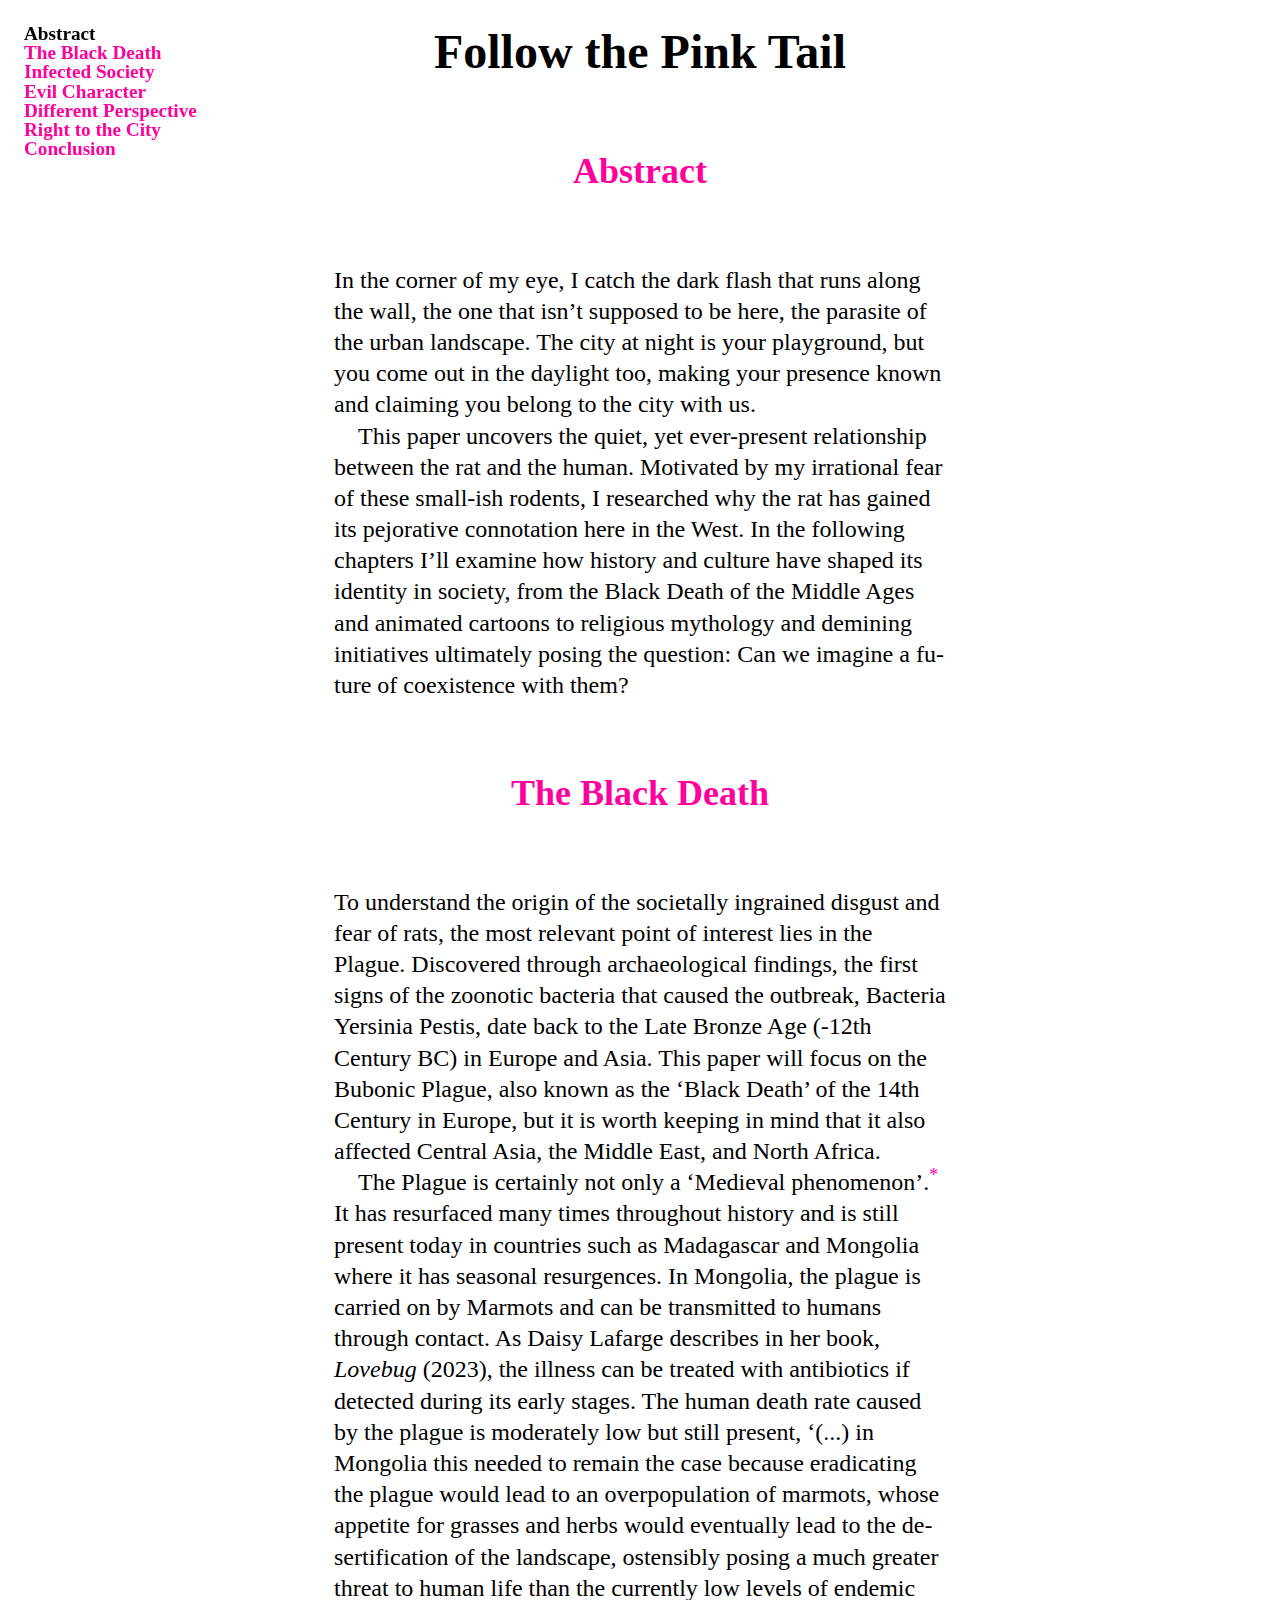
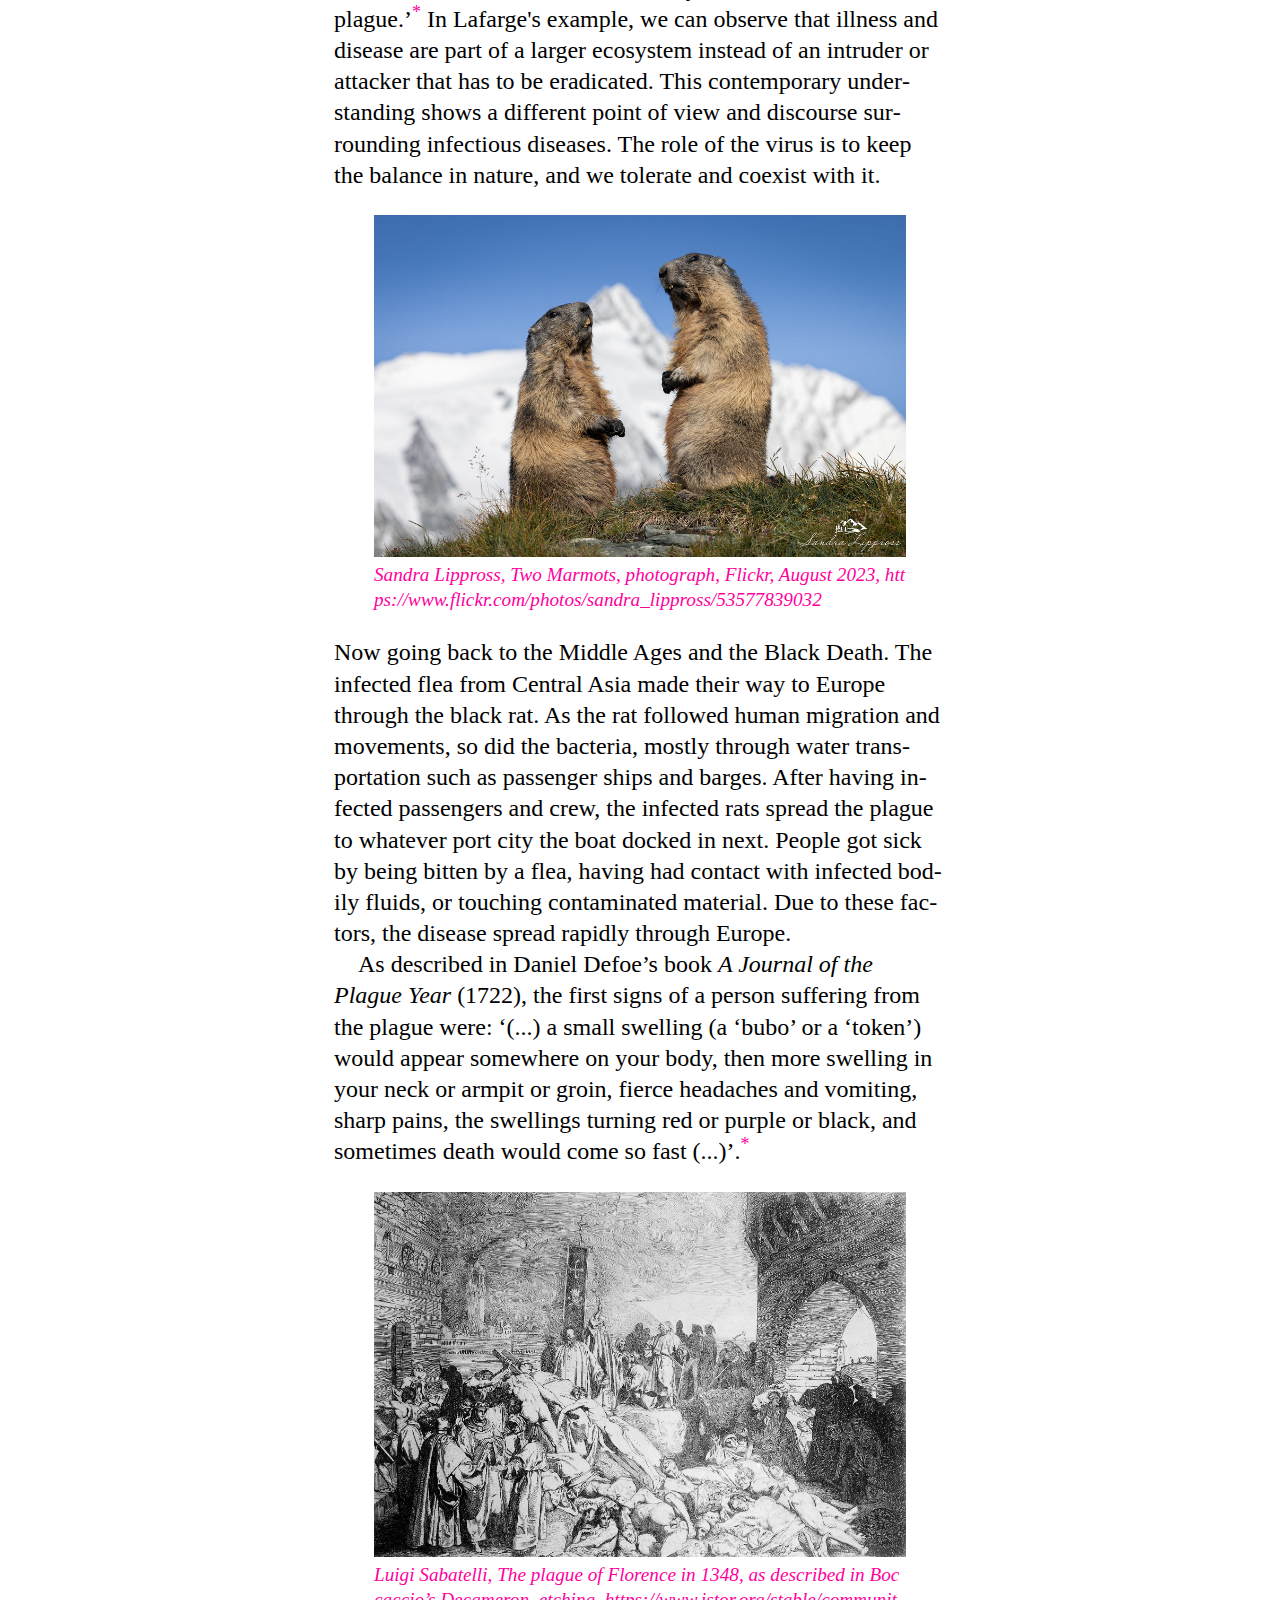
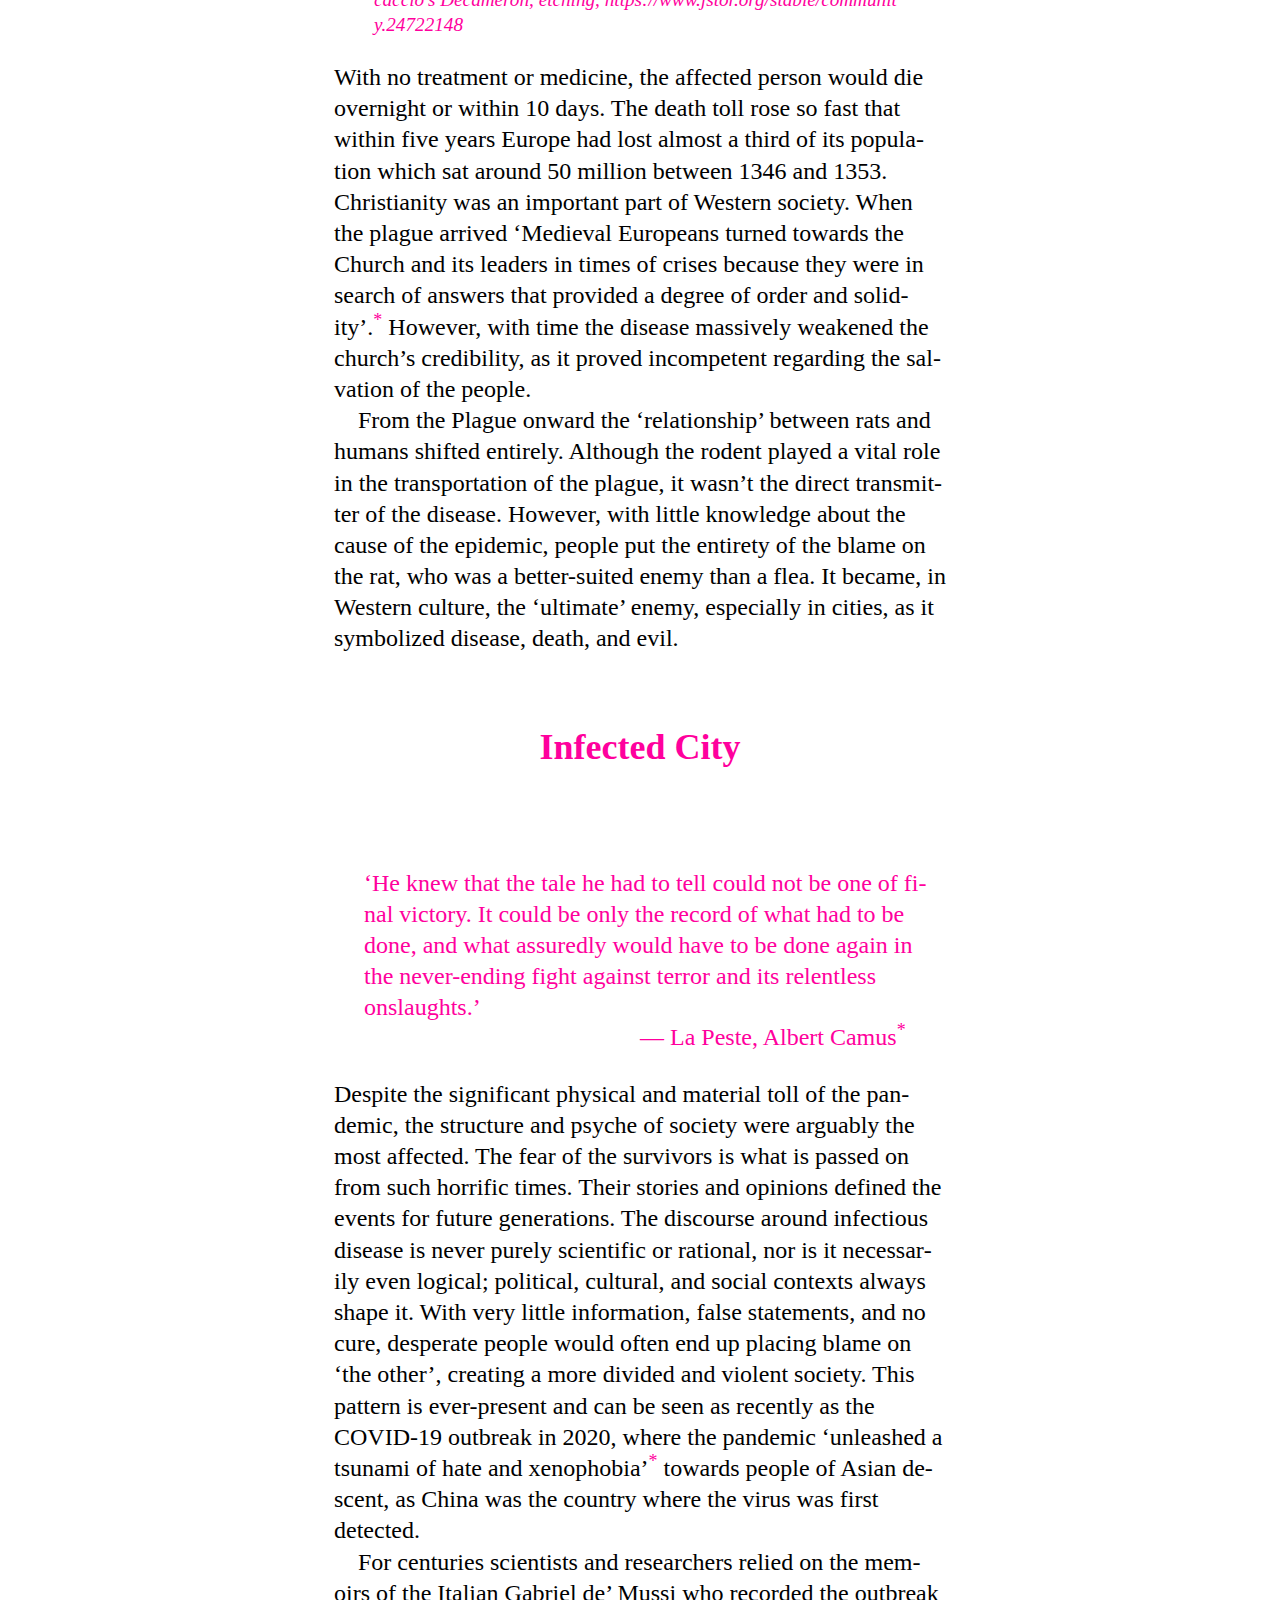
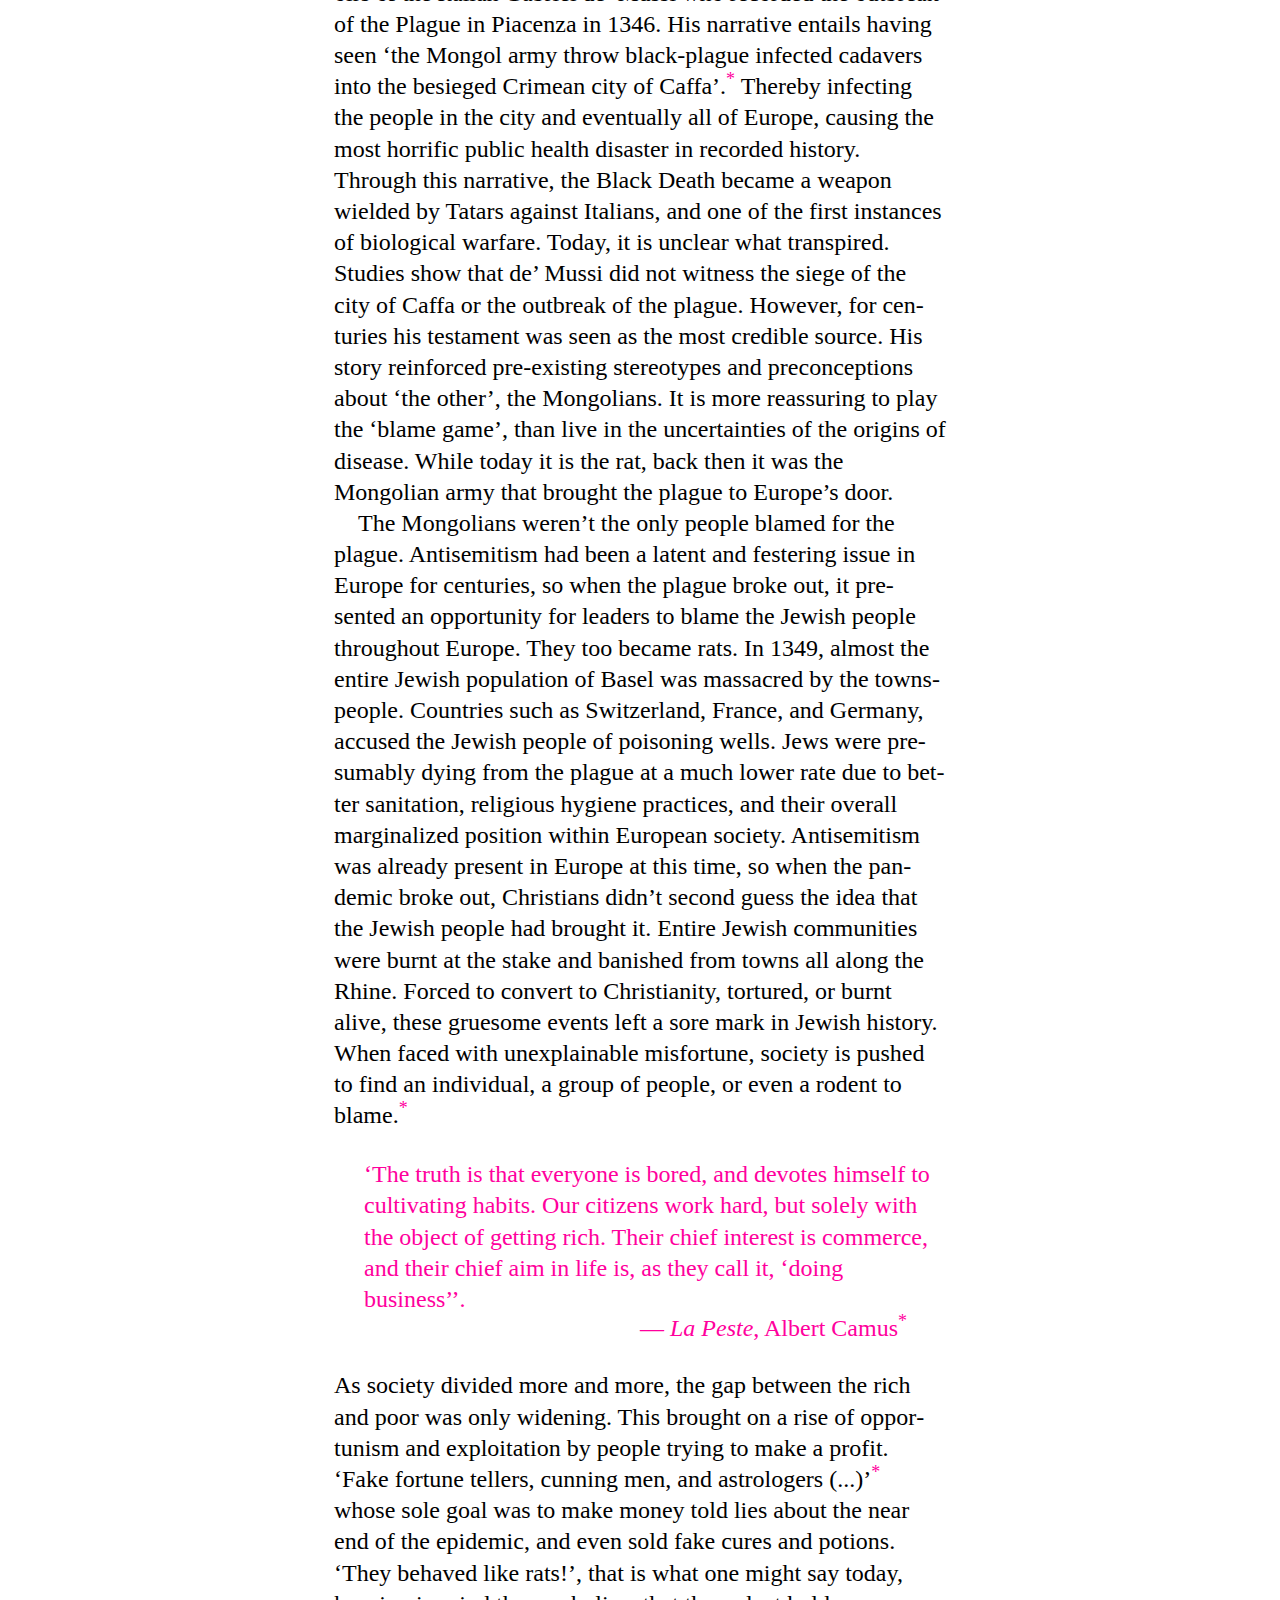
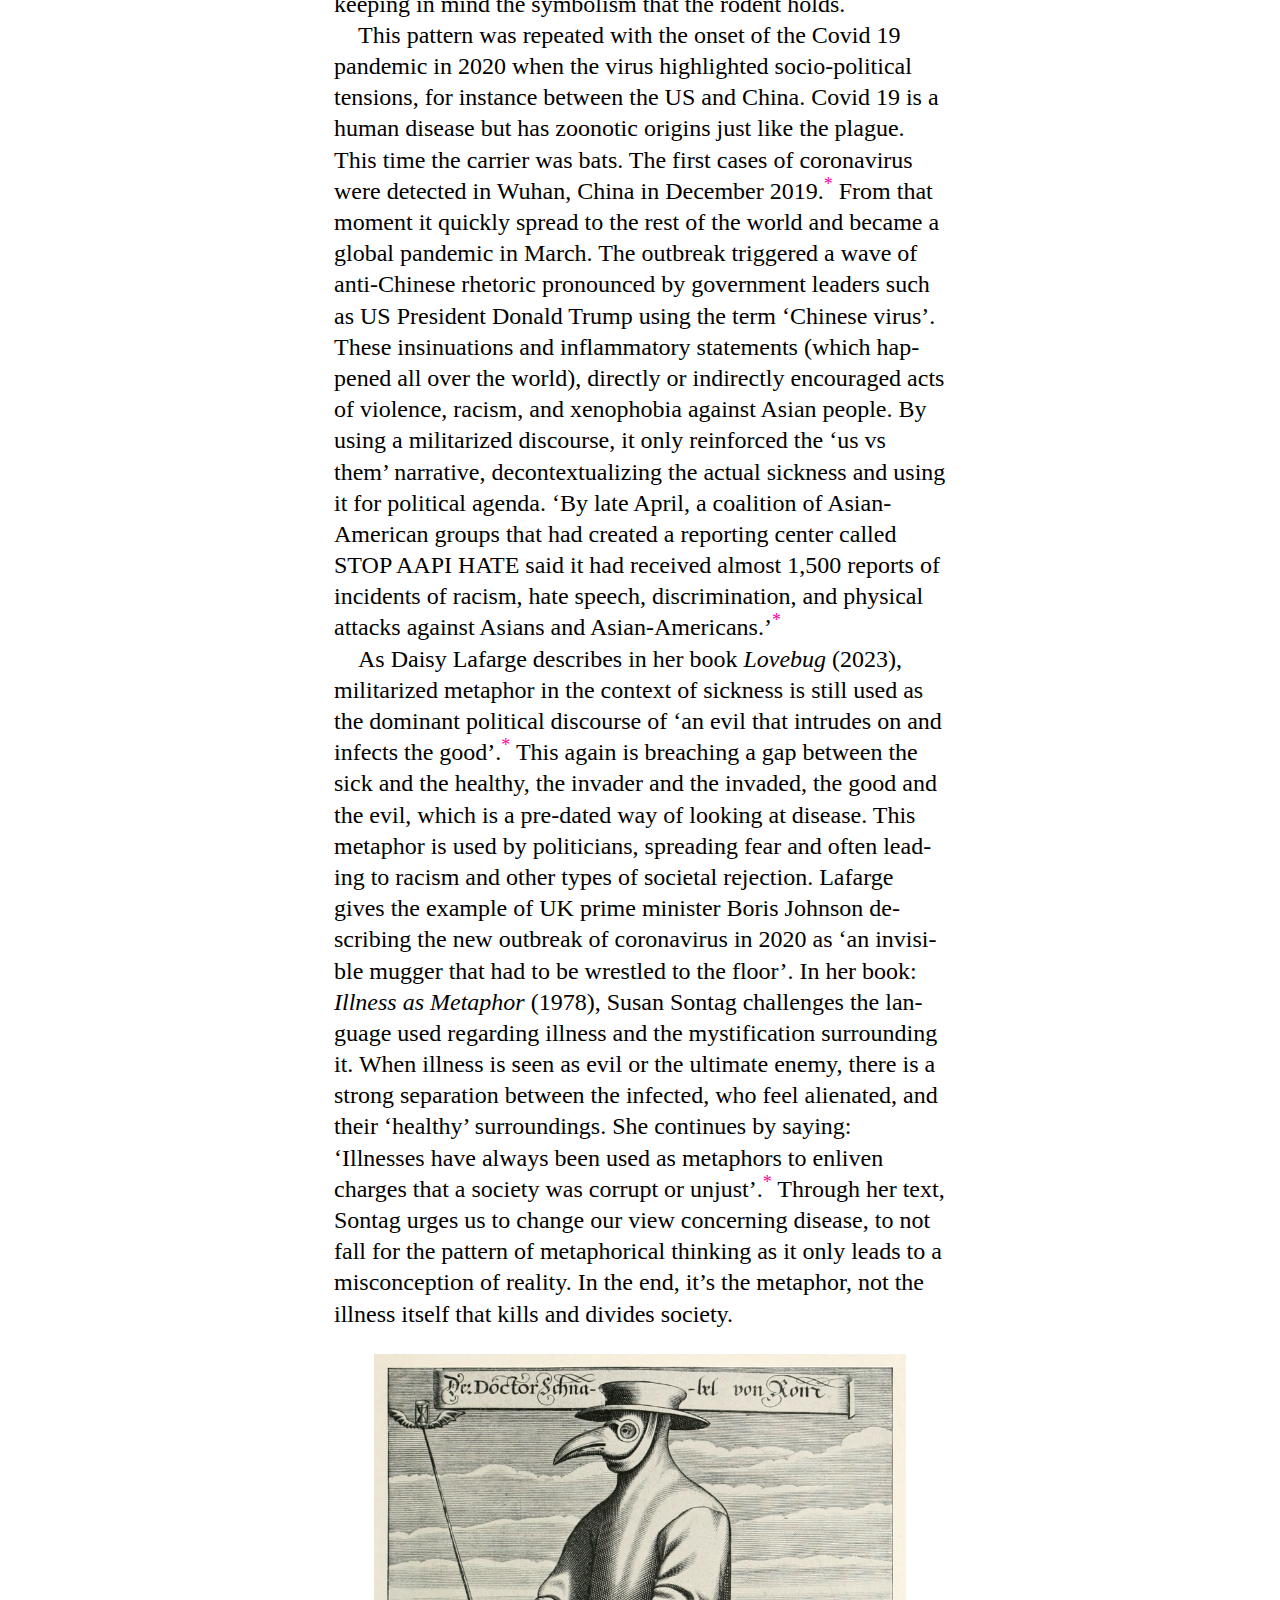
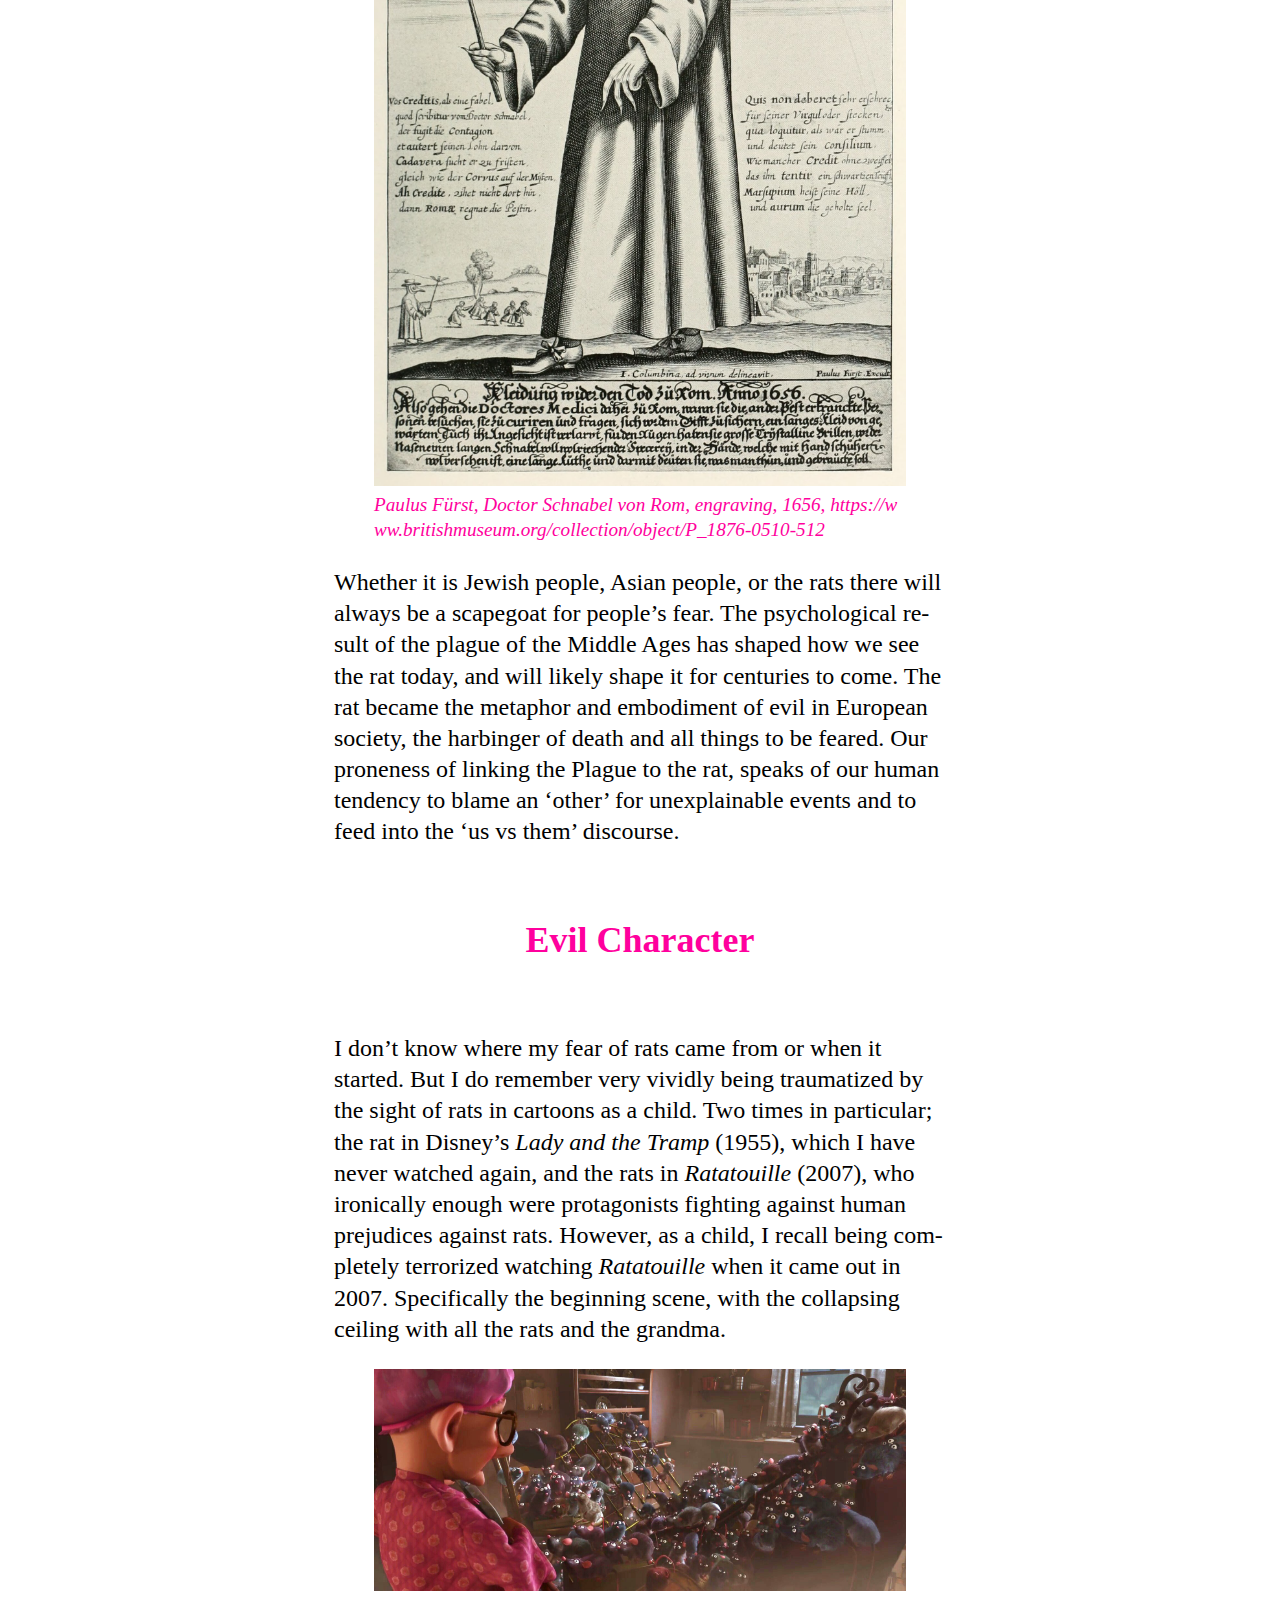
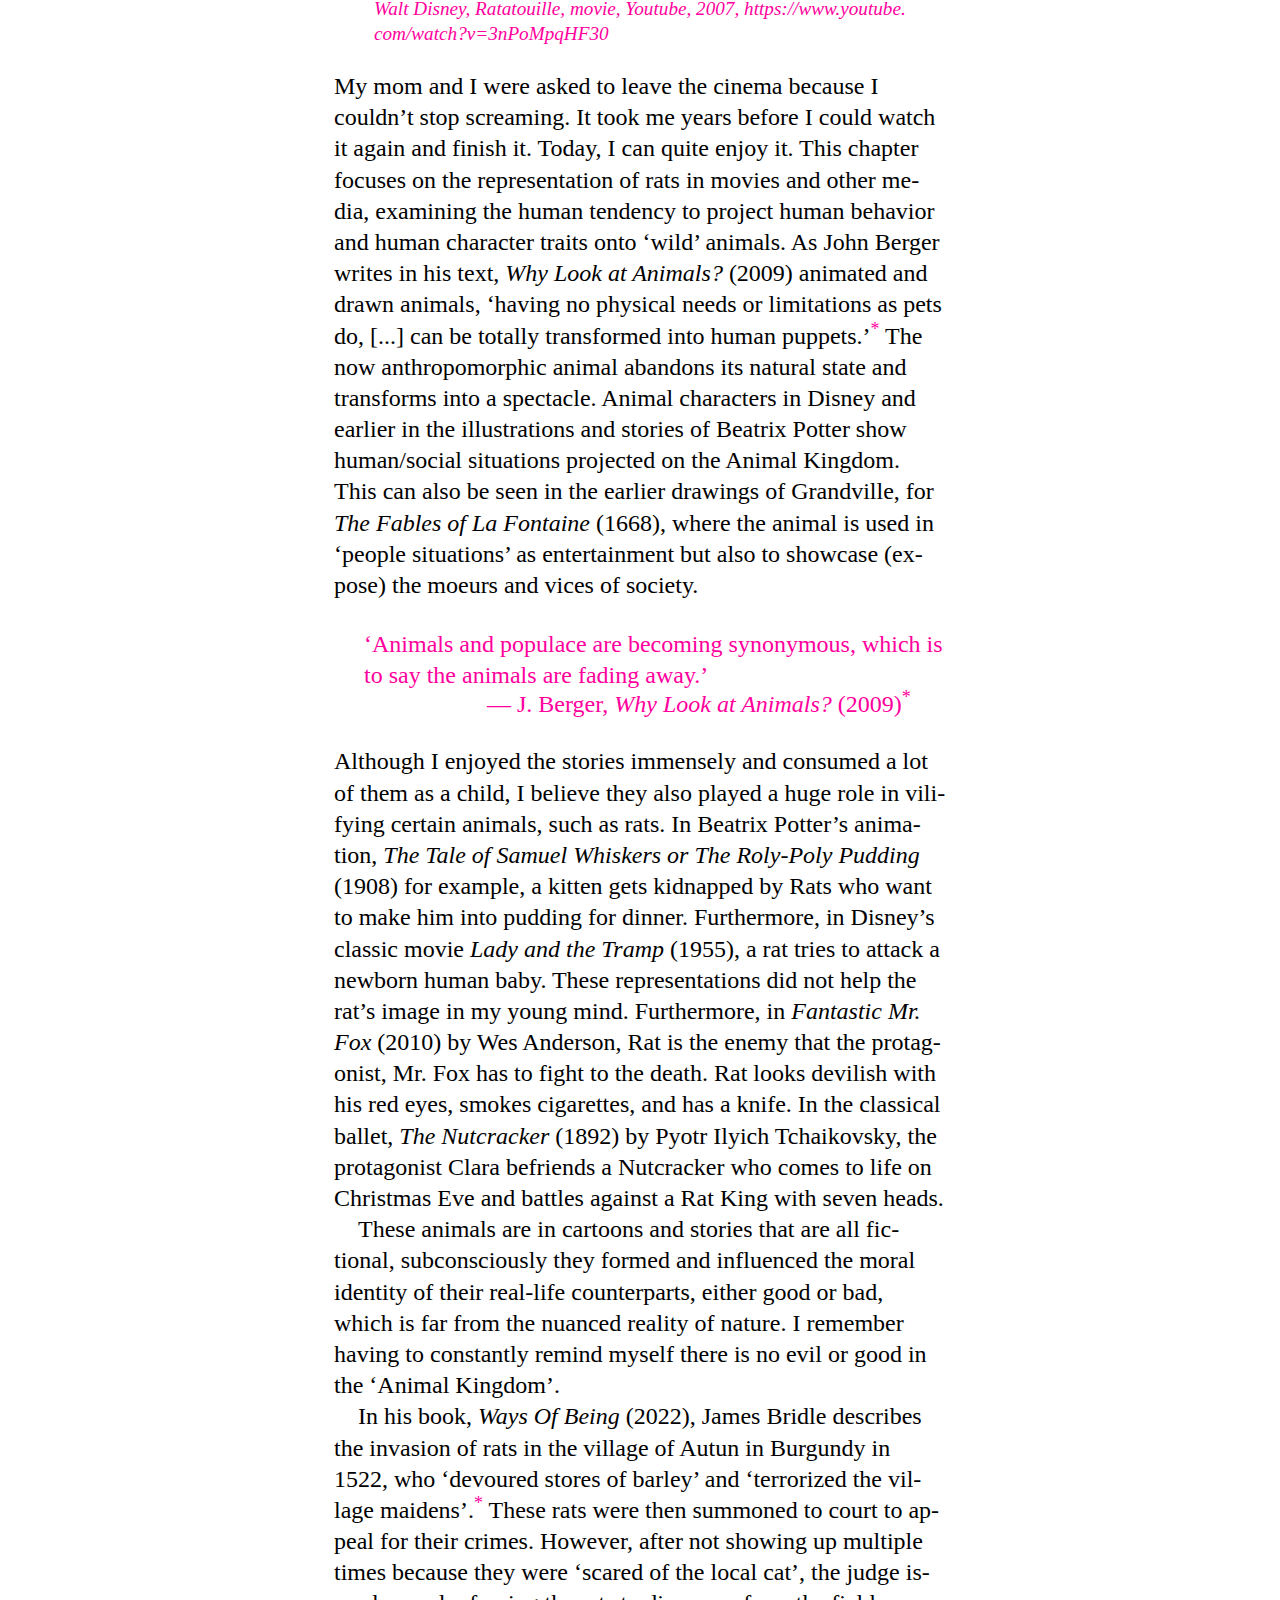
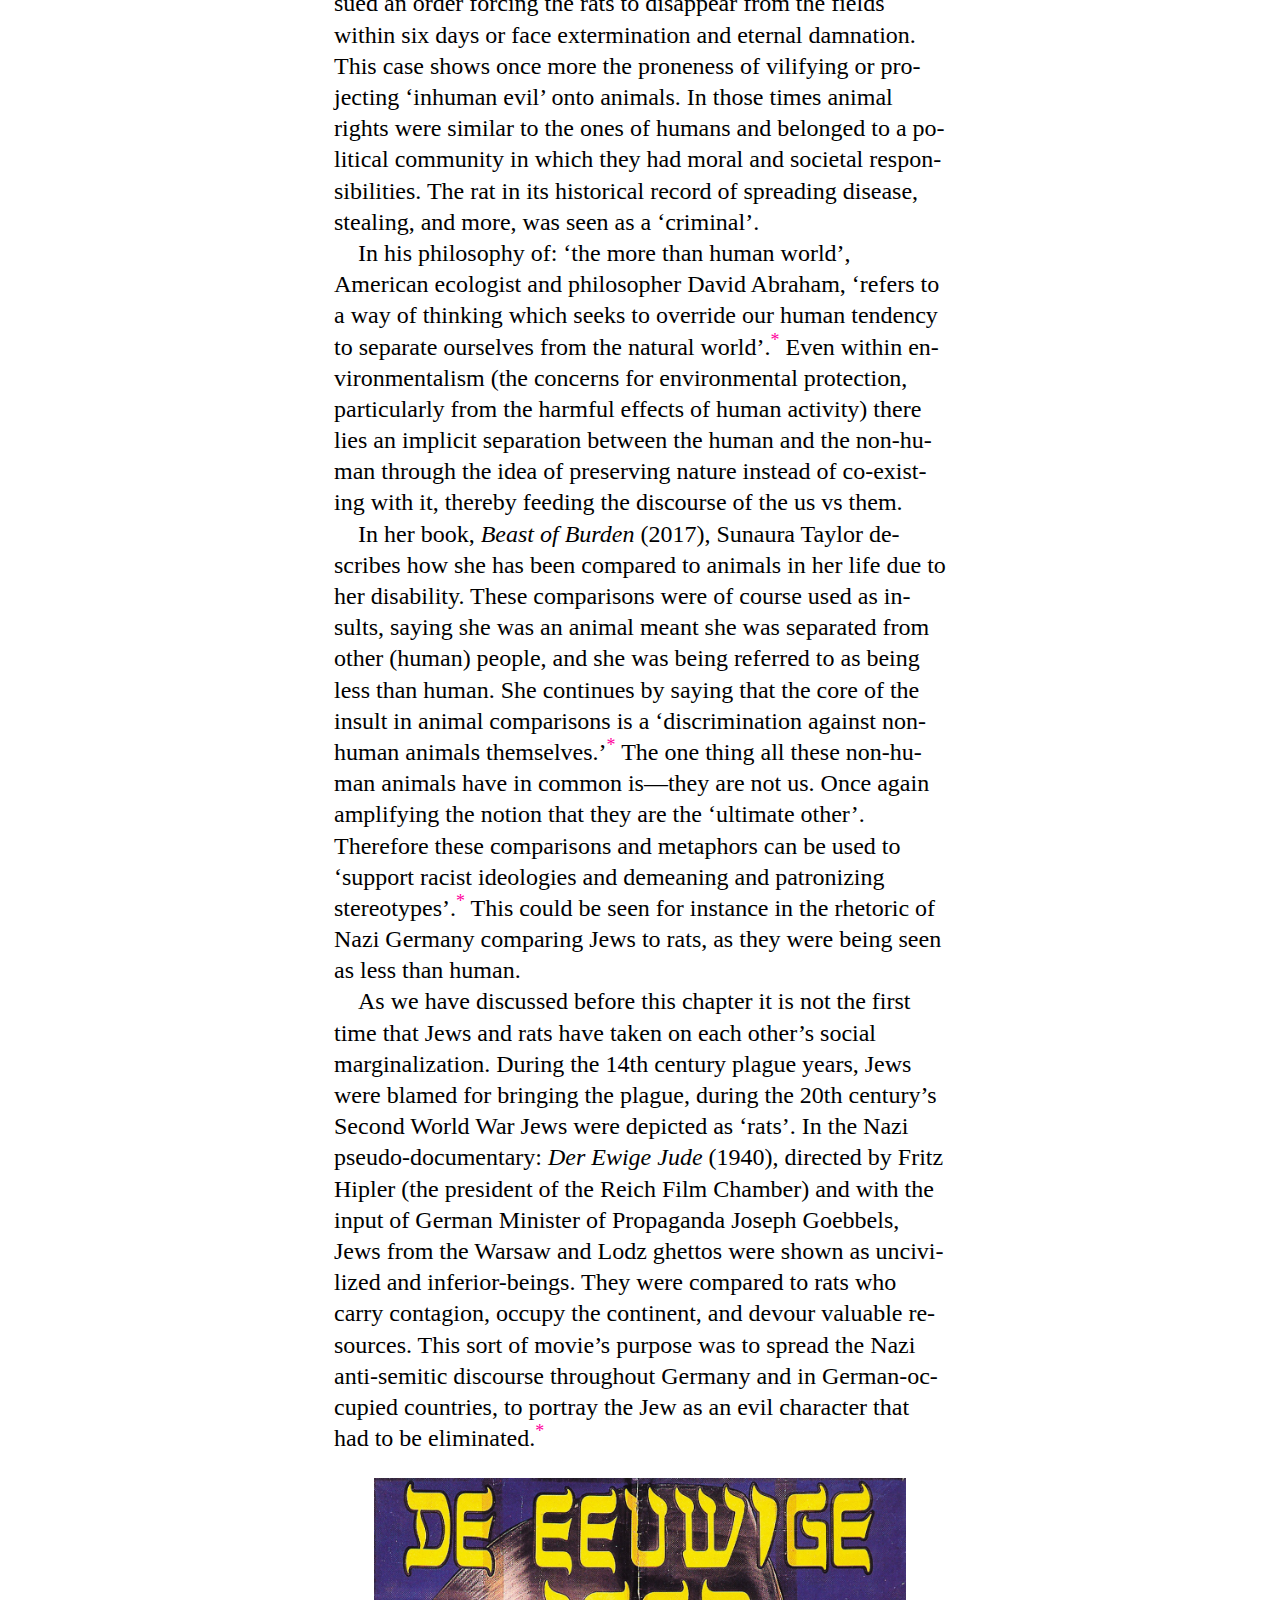
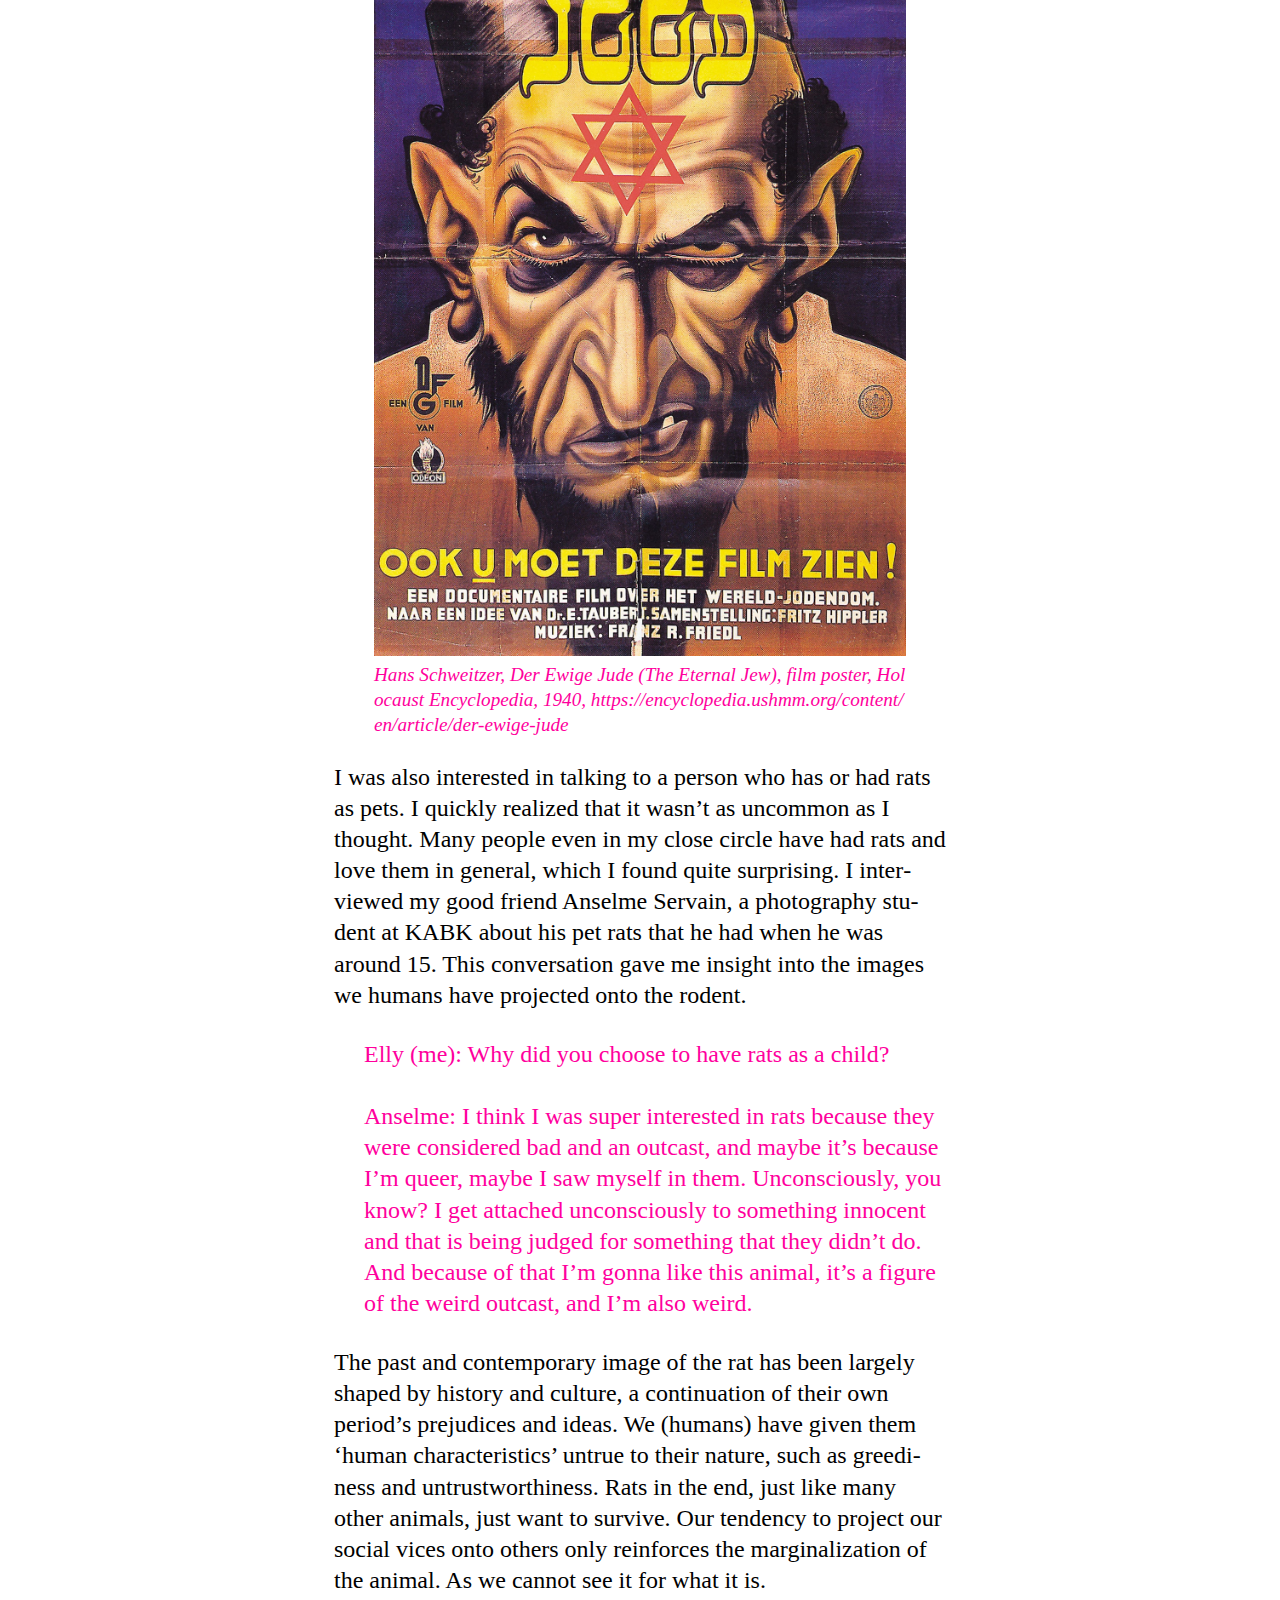
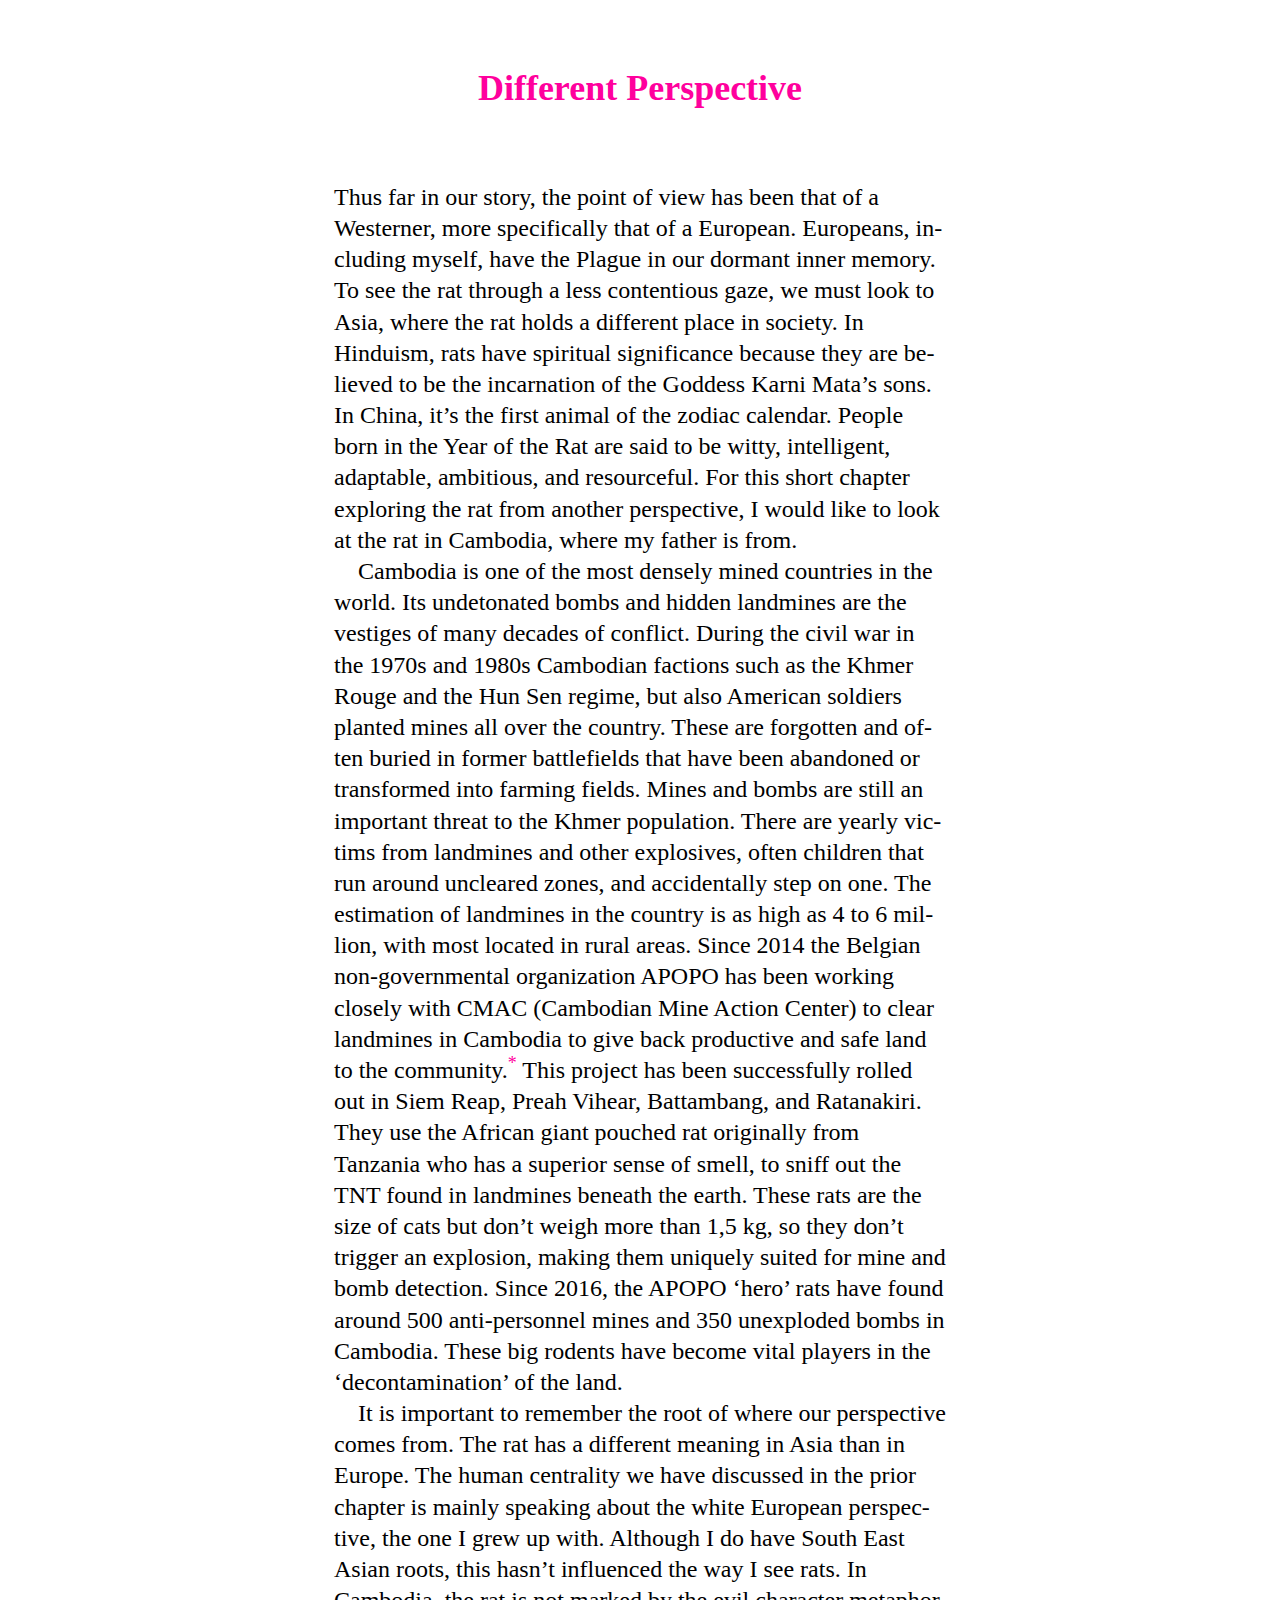
<file: index.html>
<!--               _..----.._    _
Elly Doan, 2025  .'  .--.    "-.(0)_
    '-.__.-'"'=:|   ,  _)_ \__ . c\'-..
                '''------'---''---'-"  -->
<!DOCTYPE html>
<html lang="en">
  <head>
    <meta charset="utf-8" />
    <meta name="viewport" content="width=device-width, initial-scale=1.0, user-scalable=yes" />
    <link rel="icon" href="assets/images/favicon/favicon.png" />
    <link rel="stylesheet" href="assets/css/normalize.css" />
    <link rel="stylesheet" href="assets/css/style.css?ver=1.0" />
    <title>Follow The Pink Tail</title>
  </head>

  <body>    
    <h1>Follow the Pink Tail</h1>
    <div class="navigation">
      <a href="#intro">Abstract</a>
      <a href="#chapter-1">The Black Death</a>
      <a href="#chapter-2">Infected Society</a>
      <a href="#chapter-3">Evil Character</a>
      <a href="#chapter-4">Different Perspective</a>
      <a href="#chapter-5">Right to the City</a>
      <a href="#conclusion">Conclusion</a>
    </div>
    <div class="page-wrapper">
            
      <main>
        <div class="section" id="intro">
        <h2>Abstract</h2>

        <p>
          In the corner of my eye, I catch the dark flash that runs along the
          wall, the one that isn’t supposed to be here, the parasite of the
          urban landscape. The city at night is your playground, but you come
          out in the daylight too, making your presence known and claiming you
          belong to the city with us.
        </p>

        <p>
          This paper uncovers the quiet, yet ever-present relationship between
          the rat and the human. Motivated by my irrational fear of these
          small-ish rodents, I researched why the rat has gained its pejorative
          connotation here in the West. In the following chapters I’ll examine
          how history and culture have shaped its identity in society, from the
          Black Death of the Middle Ages and animated cartoons to religious
          mythology and demining initiatives ultimately posing the question: Can
          we imagine a future of coexistence with them?
       
        </p>
</div>
<div class="section" id="chapter-1">
        <h2>The Black Death</h2>

        <p>
          To understand the origin of the societally ingrained disgust and fear
          of rats, the most relevant point of interest lies in the Plague.
          Discovered through archaeological findings, the first signs of the
          zoonotic bacteria that caused the outbreak, Bacteria Yersinia Pestis,
          date back to the Late Bronze Age (-12th Century BC) in Europe and
          Asia. This paper will focus on the Bubonic Plague, also known as the
          ‘Black Death’ of the 14th Century in Europe, but it is worth keeping
          in mind that it also affected Central Asia, the Middle East, and North
          Africa.
        </p>
        
        <p>
          The Plague is certainly not only a ‘Medieval phenomenon’.<sup><a href="#" class="footnote-ref" onclick="event.preventDefault(); toggleSidenote('sn-1');">*</a></sup>
        

        <span id="sn-1" class="sidenote">
        
            <strong>1.</strong> Daisy Lafarge, <i>Lovebug</i> (Glasgow, Peninsula Press, 2023), 24.
      
        </span>


        
            It has resurfaced many times throughout history and is still present today in
            countries such as Madagascar and Mongolia where it has seasonal
            resurgences. In Mongolia, the plague is carried on by Marmots and can
            be transmitted to humans through contact. As Daisy Lafarge describes
            in her book, <i>Lovebug</i> (2023), the illness can be treated with
            antibiotics if detected during its early stages. The human death rate
            caused by the plague is moderately low but still present, ‘(...) in
            Mongolia this needed to remain the case because eradicating the plague
            would lead to an overpopulation of marmots, whose appetite for grasses
            and herbs would eventually lead to the desertification of the
            landscape, ostensibly posing a much greater threat to human life than
            the currently low levels of endemic plague.’<sup><a href="#" class="footnote-ref" 
              onclick="event.preventDefault(); toggleSidenote('sn-2');">*</a></sup>
            
            <span id="sn-2" class="sidenote">
             
                <strong>2.</strong> Ibid.
             
            </span>
          
            In Lafarge's example, we can observe that illness and disease are part of a larger ecosystem
            instead of an intruder or attacker that has to be eradicated. This
            contemporary understanding shows a different point of view and
            discourse surrounding infectious diseases. The role of the virus is to
            keep the balance in nature, and we tolerate and coexist with it.
          </p>  
  
          
  
            
      <figure>
        <a href="assets/images/marmot.jpg" target="_blank">
          <img
            src="assets/images/marmot.jpg"
            alt="A painted representation of a forest with a big blue lake"
            width="100%"
            height="auto"
          />
        </a>
    

        <figcaption>
          <p>
            <em
              ><a
                target="_blank"
                >Sandra Lippross, Two Marmots, photograph, Flickr, August 2023, https://www.flickr.com/photos/sandra_lippross/53577839032</a
              ></em
            >
          </p>
        </figcaption>
      </figure>
    </p>

        <p class="noindent">
          Now going back to the Middle Ages and the Black Death. The infected
          flea from Central Asia made their way to Europe through the black rat.
          As the rat followed human migration and movements, so did the
          bacteria, mostly through water transportation such as passenger ships
          and barges. After having infected passengers and crew, the infected
          rats spread the plague to whatever port city the boat docked in next.
          People got sick by being bitten by a flea, having had contact with
          infected bodily fluids, or touching contaminated material. Due to
          these factors, the disease spread rapidly through Europe.
        </p>
        <p >
          As described in Daniel Defoe’s book <i>A Journal of the Plague Year</i>
          (1722), the first signs of a person suffering from the plague were:
          ‘(...) a small swelling (a ‘bubo’ or a ‘token’) would appear somewhere
          on your body, then more swelling in your neck or armpit or groin,
          fierce headaches and vomiting, sharp pains, the swellings turning red
          or purple or black, and sometimes death would come so fast (...)’.<sup><a href="#" class="footnote-ref" 
          onclick="event.preventDefault(); toggleSidenote('sn-3');">*</a></sup>
        </p>

        <div id="sn-3" class="sidenote">
          <p>
            <strong>3.</strong> Daniel Defoe, <i>A Journal of the Plague Year</i> (New York, Dover Publications, 2001), 10.
          </p>
        </div>

      

      <figure>
        <a href="assets/images/plague.jpg" target="_blank">
          <img
            src="assets/images/plague.jpg"
            width="100%"
            height="auto"
          />
        </a>
    

        <figcaption>
          <p>
            <em
              ><a
                target="_blank"
                >Luigi Sabatelli, The plague of Florence in 1348, as described in 
                Boccaccio’s Decameron, etching, https://www.jstor.org/stable/community.24722148</a
              ></em
            >
          </p>
        </figcaption>
      </figure>
    </p>

    <p class="noindent">
          With no treatment or medicine, the affected person would die overnight
          or within 10 days. The death toll rose so fast that within five years
          Europe had lost almost a third of its population which sat around 50
          million between 1346 and 1353. Christianity was an important part of
          Western society. When the plague arrived ‘Medieval Europeans turned
          towards the Church and its leaders in times of crises because they
          were in search of answers that provided a degree of order and solidity’.<sup><a href="#" class="footnote-ref" 
          onclick="event.preventDefault(); toggleSidenote('sn-4');">*</a></sup>
  
          <span id="sn-4" class="sidenote">
              <strong>4.</strong> Elizabeth Lehfeldt, ed. <i>The Black Death (Problems in European Civilization)</i> (Boston: Cengage Learning, 2004), 123.
          </span>
  
          
          However, with time the disease massively weakened the
          church’s credibility, as it proved incompetent regarding the salvation
          of the people.
        </p>
        <p >
          From the Plague onward the ‘relationship’ between rats and humans
          shifted entirely. Although the rodent played a vital role in the
          transportation of the plague, it wasn’t the direct transmitter of the
          disease. However, with little knowledge about the cause of the
          epidemic, people put the entirety of the blame on the rat, who was a
          better-suited enemy than a flea. It became, in Western culture, the
          ‘ultimate’ enemy, especially in cities, as it symbolized disease,
          death, and evil.
        </p>
        </div>
        <div class="section" id="chapter-2">
        <h2>Infected City</h2>

        <div style="padding-left: 30px">
          <br>
        <p class="pink">
          ‘He knew that the tale he had to tell could not be one of final
          victory. It could be only the record of what had to be done, and
          what assuredly would have to be done again in the never-ending
          fight against terror and its relentless onslaughts.’ 
          <br>
        </div>
        <p>
          
          <div class="pink" style="padding-left: 50%">
          — La Peste, Albert Camus<sup><a href="#" class="footnote-ref" 
            onclick="event.preventDefault(); toggleSidenote('sn-5');">*</a></sup>
          
          <div id="sn-5" class="sidenote">
            <p>
              <strong>5.</strong> Albert Camus, <i>The Plague</i> (New York, Knopf Doubleday Publishing Group, 2012), 308.

            </p>
          </div>
        </div>
        <br>
        </p>
        <p class="noindent">
          Despite the significant physical and material toll of the pandemic,
          the structure and psyche of society were arguably the most affected.
          The fear of the survivors is what is passed on from such horrific
          times. Their stories and opinions defined the events for future
          generations. The discourse around infectious disease is never purely
          scientific or rational, nor is it necessarily even logical; political,
          cultural, and social contexts always shape it. With very little
          information, false statements, and no cure, desperate people would
          often end up placing blame on ‘the other’, creating a more divided and
          violent society. This pattern is ever-present and can be seen as
          recently as the COVID-19 outbreak in 2020, where the pandemic
          ‘unleashed a tsunami of hate and xenophobia’<sup><a href="#" class="footnote-ref" 
            
            onclick="event.preventDefault(); toggleSidenote('sn-6');">*</a></sup>
          
          <span id="sn-6" class="sidenote">
         
              <strong>6.</strong> ‘Covid-19 Fueling Anti-Asian Racism and Xenophobia Worldwide,’ Human Rights Watch, August 16, 2022, https://www.hrw.org/news/2020/05/12/covid-19-fueling-anti-asian-racism-and-xenophobia-worldwide.


           
          </span>
  
          towards people of Asian
          descent, as China was the country where the virus was first detected.
        </p>

        <p >
        
          For centuries scientists and researchers relied on the memoirs of the Italian Gabriel de’ Mussi who recorded the outbreak of the Plague in Piacenza in 1346. His narrative entails having seen ‘the Mongol army throw black-plague infected cadavers into the besieged Crimean city of 
          Caffa’.<sup><a href="#" class="footnote-ref" 
            onclick="event.preventDefault(); toggleSidenote('sn-7');">*</a></sup>
          
          <span id="sn-7" class="sidenote">
       
              <strong>7.</strong> Mark Wheelis, ‘Biological Warfare at the 1346 Siege of Caffa,’ Emerging Infectious Diseases 8, no. 9 (September 1, 2002): 971–75, https://doi.org/10.3201/eid0809.010536.
          
          </span>

          Thereby infecting the people in the city and eventually all of  Europe, causing the most horrific public health disaster in recorded history. Through this narrative, the Black Death became a weapon wielded by Tatars against Italians, and one of the first instances of biological warfare. Today, it is unclear what transpired. Studies show that de’ Mussi did not witness the siege of the city of Caffa or the outbreak of the plague. However, for centuries his testament was seen as the most credible source. His story reinforced pre-existing stereotypes and preconceptions about ‘the other’, the Mongolians. It is more reassuring to play the ‘blame game’, than live in the uncertainties of the origins of disease. While today it is the rat, back then it was the Mongolian army that brought the plague to Europe’s door.
        </p>
        
        <p >
          The Mongolians weren’t the only people blamed for the plague. Antisemitism had been a latent and festering issue in Europe for centuries, so when the plague broke out, it presented an opportunity for leaders to blame the Jewish people throughout Europe. They too became rats. 
          In 1349, almost the entire Jewish population of Basel was massacred by the townspeople. Countries such as Switzerland, France, and Germany, accused the Jewish people of poisoning wells. Jews were presumably dying from the plague at a much lower rate due to better sanitation, religious hygiene practices, and their overall marginalized position within European society. Antisemitism was already present in Europe at this time, so when the pandemic broke out, Christians didn’t second guess the idea that the Jewish people had brought it. Entire Jewish communities were burnt at the stake and banished from towns all along the Rhine. Forced to convert to Christianity, tortured, or burnt alive, these gruesome events left a sore mark in Jewish history. When faced with unexplainable misfortune, society is pushed to find an individual, a group of people, or even a rodent to 
          blame.<sup><a href="#" class="footnote-ref" 
            onclick="event.preventDefault(); toggleSidenote('sn-8');">*</a></sup>
          
          <div id="sn-8" class="sidenote">
            <p>
              <strong>8.</strong> Michael Omer-Man, This Week in History: The Jews of Basel are burnt, Jerusalem Post, January 14, 2011, https://www.jpost.com/features/in-thespotlight/this-week-in-history-the-jews-of-basel-are-burnt

            </p>
          </div>

        </p>
        <div style="padding-left: 30px">
          <br>
        <p class="pink">
          ‘The truth is that everyone is bored, and devotes himself to cultivating habits. Our citizens work hard, but solely with the object of getting rich. Their chief interest is commerce, and their chief aim in life is, as they call it, ‘doing business’’.
          <br>
        </div>
        <p>
          <div class="pink" style="padding-left: 50%">
          — <i>La Peste</i>, Albert Camus<sup><a href="#" class="footnote-ref" 
            onclick="event.preventDefault(); toggleSidenote('sn-9');">*</a></sup>
          
          <div id="sn-9" class="sidenote">
            <p>
              <strong>9.</strong> Albert Camus, <i>The Plague</i> (New York, Knopf Doubleday Publishing Group, 2012), 1.

            </p>
          </div>
  
        </p>
        </div>
        <br>
        </p>
        <p class="noindent">
          As society divided more and more, the gap between the rich and poor was only widening. This brought on a rise of opportunism and exploitation by people trying to make a profit. ‘Fake fortune tellers, cunning men, 
          and astrologers (...)’<sup><a href="#" class="footnote-ref" 
            onclick="event.preventDefault(); toggleSidenote('sn-10');">*</a></sup>
          
          <span id="sn-10" class="sidenote">
        
              <strong>10.</strong> Daniel Defoe, <i>A Journal of the Plague Year</i> (New York, Dover Publications, 2001), 20.


          </span>
          whose sole goal was to make money told lies about the near end of the epidemic, and even sold fake cures and potions. ‘They behaved like rats!’, that is what one might say today, keeping in mind the symbolism that the rodent holds. 
        </p>

        <p >
          This pattern was repeated with the onset of the Covid 19 pandemic in 2020 when the virus highlighted socio-political tensions, for instance between the US and China. Covid 19 is a human disease but has zoonotic origins just like the plague. This time the carrier was bats. The first cases of coronavirus were detected in Wuhan, China in 
          December 2019.<sup><a href="#" class="footnote-ref" 
            onclick="event.preventDefault(); toggleSidenote('sn-11');">*</a></sup>
          
          <span id="sn-11" class="sidenote">
            
              <strong>11.</strong> Coronavirus disease (COVID-19) pandemic, World Health Organization, February 17, 2025, https://www.who.int/europe/emergencies/situations/covid-19
         
          </span>

          From that moment it quickly spread to the rest of the world and became a global pandemic in March. The outbreak triggered a wave of anti-Chinese rhetoric pronounced by government leaders such as US President Donald Trump using the term ‘Chinese virus’. These insinuations and inflammatory statements (which happened all over the world), directly or indirectly encouraged acts of violence, racism, and xenophobia against Asian people. By using a militarized discourse, it only reinforced the ‘us vs them’ narrative, decontextualizing the actual sickness and using it for political agenda.
          ‘By late April, a coalition of Asian-American groups that had created a reporting center called STOP AAPI HATE said it had received almost 1,500 reports of incidents of racism, hate speech, discrimination, and physical attacks against Asians and 
          Asian-Americans.’<sup><a href="#" class="footnote-ref" 
            onclick="event.preventDefault(); toggleSidenote('sn-12');">*</a></sup>
          
          <div id="sn-12" class="sidenote">
            <p>
              <strong>12.</strong> ‘Covid-19 Fueling Anti-Asian Racism and Xenophobia Worldwide,’ Human Rights Watch, August 16, 2022, https://www.hrw.org/news/2020/05/12/covid-19-fueling-anti-asian-racism-and-xenophobia-worldwide.

            </p>
          </div>

        </p>
        <p >
          As Daisy Lafarge describes in her book <i>Lovebug</i> (2023), militarized metaphor in the context of sickness is still used as the dominant political discourse of ‘an evil that intrudes on and infects 
          the good’.<sup><a href="#" class="footnote-ref" 
            onclick="event.preventDefault(); toggleSidenote('sn-13');">*</a></sup>
          
          <span id="sn-13" class="sidenote">
         
              <strong>13.</strong> Daisy Lafarge, <i>Lovebug</i> (Glasgow, Peninsula Press, 2023), 16.


          </span>

          This again is breaching a gap between the sick and the healthy, the invader and the invaded, the good and the evil, which is a pre-dated way of looking at disease. This metaphor is used by politicians, spreading fear and often leading to racism and other types of societal rejection. Lafarge gives the example of UK prime minister Boris Johnson describing the new outbreak of coronavirus in 2020 as ‘an invisible mugger that had to be wrestled to the floor’. In her book: <i>Illness as Metaphor</i> (1978), Susan Sontag challenges the language used regarding illness and the mystification surrounding it. When illness is seen as evil or the ultimate enemy, there is a strong separation between the infected, who feel alienated, and their ‘healthy’ surroundings. She continues by saying: ‘Illnesses have always been used as metaphors to enliven charges that a society was 
          corrupt or unjust’.<sup><a href="#" class="footnote-ref" 
            onclick="event.preventDefault(); toggleSidenote('sn-14');">*</a></sup>
          
          <span id="sn-14" class="sidenote">
              <strong>14.</strong> Susan Sontag, <i>Illness as Metaphor</i> (New York, Farrar, Straus and Giroux, 1978), 72.


          </span>
          
          Through her text, Sontag urges us to change our view concerning disease, to not fall for the pattern of metaphorical thinking as it only leads to a misconception of reality. In the end, it’s the metaphor, not the illness itself that kills and divides society.
        </p>
      </p>

      <figure>
        <a href="assets/images/Paul.jpg" target="_blank">
          <img
            src="assets/images/Paul.jpg"
            alt="A painted representation of a forest with a big blue lake"
            width="100%"
            height="auto"
          />
        </a>
    

        <figcaption>
          <p>
            <em
              ><a
                target="_blank"
                >Paulus Fürst, Doctor Schnabel von Rom, engraving, 1656, https://www.britishmuseum.org/collection/object/P_1876-0510-512</a
              ></em
            >
          </p>
        </figcaption>
      </figure>
    </p>
        <p class="noindent">
          Whether it is Jewish people, Asian people, or the rats there will always be a scapegoat for people’s fear. The psychological result of the plague of the Middle Ages has shaped how we see the rat today, and will likely shape it for centuries to come. The rat became the metaphor and embodiment of evil in European society, the harbinger of death and all things to be feared. Our proneness of linking the Plague to the rat, speaks of our human tendency to blame an ‘other’ for unexplainable events and to feed into the ‘us vs them’ discourse.
        </p>
        
      </div>
      <div class="section" id="chapter-3">
        <h2>Evil Character</h2>
        <p>
          I don’t know where my fear of rats came from or when it started. But I do remember very vividly being traumatized by the sight of rats in cartoons as a child. Two times in particular; the rat in Disney’s <i>Lady and the Tramp</i> (1955), which I have never watched again, and the rats in <i>Ratatouille</i> (2007), who ironically enough were protagonists fighting against human prejudices against rats. However, as a child, I recall being completely terrorized watching <i>Ratatouille</i> when it came out in 2007. Specifically the beginning scene, with the collapsing ceiling with all the rats and the grandma. 
        </p>
      </p>

      <figure>
        <a href="assets/images/ratatouille.jpeg" target="_blank">
          <img
            src="assets/images/ratatouille.jpeg"
            alt="A painted representation of a forest with a big blue lake"
            width="100%"
            height="auto"
          />
        </a>
    

        <figcaption>
          <p>
            <em
              ><a
                target="_blank"
                >Walt Disney, Ratatouille, movie, Youtube, 2007, https://www.youtube.com/watch?v=3nPoMpqHF30</a
              ></em
            >
          </p>
        </figcaption>
      </figure>
    </p>
        <p class="noindent">
          My mom and I were asked to leave the cinema because I couldn’t stop screaming. It took me years before I could watch it again and finish it. Today, I can quite enjoy it. 
          This chapter focuses on the representation of rats in movies and other media, examining the human tendency to project human behavior and human character traits onto ‘wild’ animals. As John Berger writes in his text, <i>Why Look at Animals?</i> (2009) animated and drawn animals, ‘having no physical needs or limitations as pets do, [...] can be totally transformed into human 
          puppets.’<sup><a href="#" class="footnote-ref" 
            onclick="event.preventDefault(); toggleSidenote('sn-15');">*</a></sup>
          
          <span id="sn-15" class="sidenote">
     
              <strong>15.</strong> John Berger, <i>Why Look at Animals</i> (London, Penguin, 2009), 25


          </span>
          The now anthropomorphic animal abandons its natural state and transforms into a spectacle. Animal characters in Disney and earlier in the illustrations and stories of Beatrix Potter show human/social situations projected on the Animal Kingdom. This can also be seen in the earlier drawings of Grandville, for <i>The Fables of La Fontaine</i> (1668), where the animal is used in ‘people situations’ as entertainment but also to showcase (expose) the moeurs and vices of society. 
        </p>
          <div style="padding-left: 30px">
            <br>
          <p class="pink">
            ‘Animals and populace are becoming synonymous, which is to say the animals are fading away.’
            <br>
          </div>
          <p>
            <div class="pink" style="padding-left: 25%">
            — J. Berger, <i>Why Look at Animals?</i> (2009)<sup><a href="#" class="footnote-ref" onclick="event.preventDefault(); toggleSidenote('sn-16');">*</a></sup>
          
            <div id="sn-16" class="sidenote">
              <p>
                <strong>16.</strong> Ibid, 29.
  
  
              </p>
            </div>
          </div>
          <br>
          </p>
        
        <p class="noindent">
          Although I enjoyed the stories immensely and consumed a lot of them as a child, I believe they also played a huge role in vilifying certain animals, such as rats. In Beatrix Potter’s animation, <i>The Tale of Samuel Whiskers or The Roly-Poly Pudding</i> (1908) for example, a kitten gets kidnapped by Rats who want to make him into pudding for dinner. Furthermore, in Disney’s classic movie <i>Lady and the Tramp</i> (1955), a rat tries to attack a newborn human baby. These representations did not help the rat’s image in my young mind. Furthermore, in <i>Fantastic Mr. Fox</i> (2010) by Wes Anderson, Rat is the enemy that the protagonist, Mr. Fox has to fight to the death. Rat looks devilish with his red eyes, smokes cigarettes, and has a knife. In the classical ballet, <i>The Nutcracker</i> (1892) by Pyotr Ilyich Tchaikovsky, the protagonist Clara befriends a Nutcracker who comes to life on Christmas Eve and battles against a Rat King with seven heads. 
        </p>
        <p >
          These animals are in cartoons and stories that are all fictional, subconsciously they formed and influenced the moral identity of their real-life counterparts, either good or bad, which is far from the nuanced reality of nature. I remember having to constantly remind myself there is no evil or good in the ‘Animal Kingdom’.
        </p>
        <p  >
          In his book, <i>Ways Of Being</i> (2022), James Bridle describes the invasion of rats in the village of Autun in Burgundy in 1522, who ‘devoured stores of barley’ and ‘terrorized the village 
          maidens’.<sup><a href="#" class="footnote-ref" 
            onclick="event.preventDefault(); toggleSidenote('sn-17');">*</a></sup>
          
          <span id="sn-17" class="sidenote">
    
              <strong>17.</strong> James Bridle, <i>Ways of Being: Animals, Plants, Machines: The Search for a Planetary Intelligence</i> (New York, Picador, 2023), 252.


      
          </span>
          
          
          These rats were then summoned to court to appeal for their crimes. However, after not showing up multiple times because they were ‘scared of the local cat’, the judge issued an order forcing the rats to disappear from the fields within six days or face extermination and eternal damnation. This case shows once more the proneness of vilifying or projecting ‘inhuman evil’ onto animals. In those times animal rights were similar to the ones of humans and belonged to a political community in which they had moral and societal responsibilities. The rat in its historical record of spreading disease, stealing, and more, was seen as a ‘criminal’. 
        </p>
        <p  >
          In his philosophy of: ‘the more than human world’, American ecologist and philosopher David Abraham, ‘refers to a way of thinking which seeks to override our human tendency to separate ourselves from the 
          natural world’.<sup><a href="#" class="footnote-ref" 
            onclick="event.preventDefault(); toggleSidenote('sn-18');">*</a></sup>
          
          <span id="sn-18" class="sidenote">
              <strong>18.</strong> James Bridle, <i>Ways of Being: Animals, Plants, Machines: The Search for a Planetary Intelligence</i> (New York, Picador, 2023), 17.



          </span>
          Even within environmentalism (the concerns for environmental protection, particularly from the harmful effects of human activity) there lies an implicit separation between the human and the non-human through the idea of preserving nature instead of co-existing with it, thereby feeding the discourse of the us vs them.
        </p>
        <p  >
          In her book, <i>Beast of Burden</i> (2017), Sunaura Taylor describes how she has been compared to animals in her life due to her disability. These comparisons were of course used as insults, saying she was an animal meant she was separated from other (human) people, and she was being referred to as being less than human. She continues by saying that the core of the insult in animal comparisons is a ‘discrimination against non-human animals 
          themselves.’<sup><a href="#" class="footnote-ref" 
            onclick="event.preventDefault(); toggleSidenote('sn-19');">*</a></sup>
          
          <span id="sn-19" class="sidenote">
              <strong>19.</strong> Sunaura Taylor, <i>Beast of Burden: Disability Studies and Animal Rights</i> (New York, The New Press, 2017), 195.



          </span>
          
          The one thing all these non-human animals have in common is—they are not us. Once again amplifying the notion that they are the ‘ultimate other’. Therefore these comparisons and metaphors can be used to ‘support racist ideologies and demeaning and patronizing 
          stereotypes’.<sup><a href="#" class="footnote-ref" 
            onclick="event.preventDefault(); toggleSidenote('sn-20');">*</a></sup>
          
          <span id="sn-20" class="sidenote">
              <strong>20.</strong> Ibid, 196.
          </span>

          This could be seen for instance in the rhetoric of Nazi Germany comparing Jews to rats, as they were being seen as less than human. 
        </p>
        <p  >
          As we have discussed before this chapter it is not the first time that Jews and rats have taken on each other’s social marginalization. During the 14th century plague years, Jews were blamed for bringing the plague, during the 20th century’s Second World War Jews were depicted as ‘rats’. In the Nazi pseudo-documentary: <i>Der Ewige Jude</i> (1940), directed by Fritz Hipler (the president of the Reich Film Chamber) and with the input of German Minister of Propaganda Joseph Goebbels, Jews from the Warsaw and Lodz ghettos were shown as uncivilized and inferior-beings. They were compared to rats who carry contagion, occupy the continent, and devour valuable resources. This sort of movie’s purpose was to spread the Nazi anti-semitic discourse throughout Germany and in German-occupied countries, to portray the Jew as an evil character that had to be 
          eliminated.<sup><a href="#" class="footnote-ref" 
            onclick="event.preventDefault(); toggleSidenote('sn-21');">*</a></sup>
          
          <div id="sn-21" class="sidenote">
            <p>
              <strong>21.</strong> www.oberon.nl, Oberon Amsterdam. n.d. ‘Der Ewige Jude (2005) | IDFA Archive.’ IDFA. Accessed April 26, 2024. https://www.idfa.nl/en/film/eb583cf8-a6dc-4b3b-9a55-3f62ad7a9d40/der-ewige-jude/.2004), 123.



            </p>
          </div>
        </p>
      </p>

      <figure>
        <a href="assets/images/jewish.jpeg" target="_blank">
          <img
            src="assets/images/jewish.jpeg"
            alt="A painted representation of a forest with a big blue lake"
            width="100%"
            height="auto"
          />
        </a>
    

        <figcaption>
          <p>
            <em
              ><a
                target="_blank"
                >Hans Schweitzer, Der Ewige Jude (The Eternal Jew), film poster, Holocaust Encyclopedia, 1940, https://encyclopedia.ushmm.org/content/en/article/der-ewige-jude</a
              ></em
            >
          </p>
        </figcaption>
      </figure>
    </p>
        <p class="noindent">
          I was also interested in talking to a person who has or had rats as pets. I quickly realized that it wasn’t as uncommon as I thought. Many people even in my close circle have had rats and love them in general, which I found quite surprising. I interviewed my good friend Anselme Servain, a photography student at KABK about his pet rats that he had when he was around 15. This conversation gave me insight into the images we humans have projected onto the rodent. 
        </p>
        <div style="padding-left: 30px">
          <br>
        <p style="color:var(--pink);">
          Elly (me): Why did you choose to have rats as a child?
          <p style="color:var(--pink);"><br>
          Anselme: I think I was super interested in rats because they were considered bad and an outcast, and maybe it’s because I’m queer, maybe I saw myself in them. Unconsciously, you know? I get attached unconsciously to something innocent and that is being judged for something that they didn’t do. And because of that I’m gonna like this animal, it’s a figure of the weird outcast, and I’m also weird.
        </p>
        </div>
        <br>
        </p>
        <p class="noindent">
          The past and contemporary image of the rat has been largely shaped by history and culture, a continuation of their own period’s prejudices and ideas. We (humans) have given them ‘human characteristics’ untrue to their nature, such as greediness and untrustworthiness. 
          Rats in the end, just like many other animals, just want to survive. Our tendency to project our social vices onto others only reinforces the marginalization of the animal. As we cannot see it for what it is. 
        
        </p>
      </div>
      <div class="section" id="chapter-4">
        <h2>Different Perspective</h2>
        <p>
          Thus far in our story, the point of view has been that of a Westerner, more specifically that of a European. Europeans, including myself, have the Plague in our dormant inner memory. To see the rat through a less contentious gaze, we must look to Asia, where the rat holds a different place in society. In Hinduism, rats have spiritual significance because they are believed to be the incarnation of the Goddess Karni Mata’s sons. In China, it’s the first animal of the zodiac calendar. People born in the Year of the Rat are said to be witty, intelligent, adaptable, ambitious, and resourceful. For this short chapter exploring the rat from another perspective, I would like to look at the rat in Cambodia, where my father is from. 
        </p>
        
        <p >
          Cambodia is one of the most densely mined countries in the world. Its undetonated bombs and hidden landmines are the vestiges of many decades of conflict. During the civil war in the 1970s and 1980s Cambodian factions such as the Khmer Rouge and the Hun Sen regime, but also American soldiers planted mines all over the country. These are forgotten and often buried in former battlefields that have been abandoned or transformed into farming fields. Mines and bombs are still an important threat to the Khmer population. There are yearly victims from landmines and other explosives, often children that run around uncleared zones, and accidentally step on one. The estimation of landmines in the country is as high as 4 to 6 million, with most located in rural areas. Since 2014 the Belgian non-governmental organization APOPO has been working closely with CMAC (Cambodian Mine Action Center) to clear landmines in Cambodia to give back productive and safe land to 
          the community.<sup><a href="#" class="footnote-ref" 
            onclick="event.preventDefault(); toggleSidenote('sn-22');">*</a></sup>
          
          <span id="sn-22" class="sidenote">
              <strong>22.</strong> Training Rats To Save Lives • APOPO. (2025, February 17). APOPO - Training Animals to Rid the World of Landmines and Tuberculosis. https://apopo.org/
          </span>
          
          This project has been successfully rolled out in Siem Reap, Preah Vihear, Battambang, and Ratanakiri. They use the African giant pouched rat originally from Tanzania who has a superior sense of smell, to sniff out the TNT found in landmines beneath the earth. These rats are the size of cats but don’t weigh more than 1,5 kg, so they don’t trigger an explosion, making them uniquely suited for mine and bomb detection. Since 2016, the APOPO ‘hero’ rats have found around 500 anti-personnel mines and 350 unexploded bombs in Cambodia. These big rodents have become vital players in the ‘decontamination’ of the land. 
        </p>
        <p  >
          It is important to remember the root of where our perspective comes from. The rat has a different meaning in Asia than in Europe. The human centrality we have discussed in the prior chapter is mainly speaking about the white European perspective, the one I grew up with. Although I do have South East Asian roots, this hasn’t influenced the way I see rats. In Cambodia, the rat is not marked by the evil character metaphor it is a symbol of healing and decolonizing of the land.
        </p>

      </div>
      <div class="section" id="chapter-5">

        <h2>Right to the City</h2>

       <p>
          It would be ignorant to think that cities only ‘belong’ to humans, or are only inhabited by them. Of course, millions of pets share homes and spaces with us. As John Berger describes in the book <i>Why Look at Animals?</i> (2009), there are many millions of pets, especially in the cities of the richest countries. These are the animals that we intentionally and willingly choose to share the space with. However, apart from the domesticated animal, the current man-made architecture and in-between spaces allow the untamed species a 
          comfortable habitat.<sup><a href="#" class="footnote-ref" 
            onclick="event.preventDefault(); toggleSidenote('sn-23');">*</a></sup>
          
          <span id="sn-23" class="sidenote">
              <strong>23.</strong> Christian Hiller, Alex Nehmer, Anh Linh Ngo, Peter Spillman, Cohabitation: Ein Manifest für Solidarität von Tieren und Menschen im Stadtraum (Berlin, Arch+ Verlag GmbH, 2022), 4.

    
          </span>


          The <i>Umwelt</i> (‘environment’) as German biologist Jakob von Uexküll describes is ‘the particular perspective of a particular organism: its internal model of the world, composed by its knowledge and 
          perceptions.’<sup><a href="#" class="footnote-ref" 
            onclick="event.preventDefault(); toggleSidenote('sn-24');">*</a></sup>
          
          <span id="sn-24" class="sidenote">
           
              <strong>24.</strong> Jakob von Uexküll, Jakob von Uexküll: The Concept of Umwelt and its Potentials for an Anthropology Beyond the Human, 2019 Ethnos, 86(1), 132–152. https://doi.org/10.1080/00141844.2019.1606841

          </span>

          Rats (city rats) and humans in a way share very similar Umwelts, however, we experience them in a very different way.
        </p>
        <p >
          We could even argue that rats are the true residents as they can go in every crevice imaginable. The relationship rats have with man-made architecture is much stronger than the one we have with it, as they interact with buildings and urban landscapes in their entirety. Looking at a city’s history through rats reveals hidden architecture that has been forgotten by humans but explored by rodents that can go anywhere they wish. The biggest outcast knows best the cities we inhabit. 
        </p>
        <p  >
          To shift our view and discourse regarding rats and other non-human beings we must first acknowledge their existence. In his book <i>Ways of Being</i> (2022), James Bridle pushes us to ‘Rethink and imagine our relationship to nature: by first acknowledging its existence and agency. ‘Part of that relationship is simply care: a constant attentiveness to the meaning and affect of our 
          entanglement’’.<sup><a href="#" class="footnote-ref" 
            onclick="event.preventDefault(); toggleSidenote('sn-25');">*</a></sup>
          
          <span id="sn-25" class="sidenote">
              <strong>25.</strong> James Bridle, <i>Ways of Being: Animals, Plants, Machines: The Search for a Planetary Intelligence</i> (New York, Picador, 2023), 19.

          </span>
          
          To do so we humans must detach ourselves from the idea that we are at the center of everything and subsequently give up human supremacism over all non-human beings, ‘imagine nature as our partner, co-conspirator, our comrade and 
          guide’.<sup><a href="#" class="footnote-ref" 
            onclick="event.preventDefault(); toggleSidenote('sn-26');">*</a></sup>
          
          <div id="sn-26" class="sidenote">
            <p>
              <strong>26.</strong> Ibid.

            </p>
          </div>
        </p>
        <p  >
          As discussed throughout this text, rats and humans have always lived in very close proximity to each other. We are also very similar to each other. In the magazine: <i>VOLUME 66, The guide to designing with animals, plants and other critters</i>, Kathy High explains that the reason we use them so much for medical purposes and laboratory testing is due to their metabolism being very close to that of humans. Apart from their physiognomy, they are also similar in their habits and ways of being. They are often a direct reflection/reaction to human action. The urban rat population increased largely due to climate change and population density in cities. Since the last few years rat numbers have increased in almost every city. National Geographics claims that Amsterdam is one of the cities that has seen one of the highest increases in rat population, ‘there’s at least one rat per 
          Amsterdammer’.<sup><a href="#" class="footnote-ref" 
            onclick="event.preventDefault(); toggleSidenote('sn-27');">*</a></sup>
          
          <span id="sn-27" class="sidenote">
              <strong>27.</strong> De Bondt, H., De Wilde, M., & Jaffe, R., Rats claiming rights? More‐than‐human acts of denizenship in Amsterdam. PoLAR Political and Legal Anthropology Review (2023), 46(1), 67–81. https://doi.org/10.1111/plar.12530

          </span>

          The city’s population density, sewage systems, and architecture make it easy for rats to move freely and go in and out of homes. 
        </p>
        <p  >
          This has become a growing problem for the inhabitants of the city as they ‘shape the urban landscape and interact with the built environment: their tunneling behavior damages sidewalks, sewage pipes, and the foundations of houses; they gnaw through electricity wires to grind down their teeth; and scatter trash as they rummage for food in public garbage 
          cans.’<sup><a href="#" class="footnote-ref" 
            onclick="event.preventDefault(); toggleSidenote('sn-28');">*</a></sup>
          
          <span id="sn-28" class="sidenote">
              <strong>28.</strong> Ibid.

          </span>
          
          These actions are a clear manifestation of their ‘right to the city’, but also of ‘more-than-human acts of denizenship’.
        </p>
        <p  >
          In the book, <i>Zoopolis: A Political Theory of Animal Rights</i> (2011), Sue Donaldson and Will Kymlicka categorize animals into three groups: domesticated, wild, and liminal animals, each having different rights and responsibilities based on their relations with humans. Liminal animals are undomesticated animals that still live among or near humans. Rats fall into this category, and as such can be seen as denizens. ‘Denizenship, here is ‘a status that recognizes that (liminal animals) are coresidents of our urban spaces, but that they are neither capable of, nor interested in being recruited into our cooperative scheme of 
          citizenship’’.<sup><a href="#" class="footnote-ref" 
            onclick="event.preventDefault(); toggleSidenote('sn-29');">*</a></sup>
          
          <span id="sn-29" class="sidenote">
              <strong>29.</strong> Donaldson, S., & Kymlicka, W. (2011). Zoopolis: A political theory of animal rights. http://ci.nii.ac.jp/ncid/BB08148684


          </span>

          These would then be accorded three main rights: secure residency or the right to belong, a fair balancing of risks and benefits between rats and humans, and anti-stigma which would entail for instance education on the possibilities of coexistence.
        </p>
        <p  >
          However, because of the growing number of brown rats visible especially during the day in Amsterdam, actions have been taken to deal with the situation. The GGD (2021) has been stressing that there is a strong connection between rats and garbage, trying to encourage residents to play a role in rodent management by having more responsibility in garbage-related matters. For instance by ‘minimizing food waste and keeping it inside rather than outside next to the underground 
          containers’.<sup><a href="#" class="footnote-ref" 
            onclick="event.preventDefault(); toggleSidenote('sn-30');">*</a></sup>
          
          <span id="sn-30" class="sidenote">
              <strong>30.</strong> De Bondt, H., De Wilde, M., & Jaffe, R., Rats claiming rights? More‐than‐human acts of denizenship in Amsterdam. PoLAR Political and Legal Anthropology Review (2023), 46(1), 67–81. https://doi.org/10.1111/plar.12530


          </span>
          
          So instead of launching impossible extermination plans the city has focused on slowing down/discouraging rat population growth through daily communal human actions. The Dutch national health authorities have changed their approach from pest eradication to integrated pest management (IPM). The scarcity of food will minimize the reproduction of rats as it is largely dependent on that.
        </p>
        <p  >
          Some people don’t mind rats and see them as part of the city. The rodent does play a role in cleaning, eating leftovers and trash, as well as the fat that usually clogs the sewage system. However, this recognition or right of belonging is related to their visibility. Seeing a rat out of the corner of your eye at night near the trash is not as unsettling as seeing them in broad daylight in the park. Rats are considered underground animals that are hidden from us, and human-rat encounters are usually brief and accidental. They live in a parallel world that preferably doesn’t overlap with ours, although we are well aware of each other’s presence. Their actions need to stay unnoticed and somehow serve human interest for us to tolerate them. But as the rat population grows so is their visibility. Their now unavoidable presence asks ‘Us’ to adapt, recognize that the rat belongs to the city just as much as humans do, and educate ourselves on coexisting with them instead of declaring war and drawing borders.
        </p>
      </p>

      <figure>
        <a href="assets/images/DH.JPG" target="_blank">
          <img
            src="assets/images/DH.JPG"
            alt="A painted representation of a forest with a big blue lake"
            width="100%"
            height="auto"
          />
        </a>
    

        <figcaption>
          <p>
            <em
              ><a
                target="_blank"
                >Vincent Villemin, Seagull and dead rat, photograph, personal archive, February 2025.</a
              ></em
            >
          </p>
        </figcaption>
      </figure>
    </p>


</div>
<div class="section" id="conclusion">
        <h2>Conclusion</h2>

        <p>
          The relationship between the human and the rat has been tumultuous throughout history. We could confidently argue that they are the ‘true’ companion of humans as they have followed us closely, migrating to and inhabiting the same places we have. The image of the rat varies widely depending on culture and social circumstances, however the prominent connotation is mostly negative. In Europe, where the dominant, institutionalized perspective has been deeply anthropocentric and colonial,  the rat has for centuries been an unwelcome parasite, the ultimate ‘other’, the enemy we should combat. But times have changed. As more diverse perspectives come into focus on topics of social and environmental sustainability, it’s clear that our collective future relies on a shift in Europe’s perspective- from one that is self-centered to one that is holistic, complex, and nuanced. The rat colonies are only here because we are; Our agricultural and industrial revolutions pushed them out of their homes and our careless waste lured them to our cities. Their populations will only grow as climate change gets more drastic and our dwellings get denser. Our shared spaces and circumstances, as well as humanity’s heavy hand in shaping them, demand a radical re-imagining of our relationship. A mutually beneficial coexistence between humans and rats starts with the way we see them. An anthropocentric outlook is what has jeopardized our future, so it is our responsibility to see from a different perspective.
        </p>
        </div>
      </main>

      <footer>

        <h2>Bibliography</h2>
        
        <p >Lafarge, Daisy. Lovebug. Glasgow: Peninsula Press, 2023.</p>
        <p >Defoe, Daniel. A Journal of the Plague Year. New York: Dover Publications, 2001.</p>
        <p >Lehfeldt, Elizabeth. ed. The Black Death: Problems in European Civilization. Boston: Cengage Learning, 2004.</p>
        <p >Camus, Albert. The Plague. New York: Knopf Doubleday Publishing Group, 2012.</p>
        <p >Human Rights Watch. 2020. “Covid-19 Fueling Anti-Asian Racism and Xenophobia Worldwide.” Human Rights Watch. May 12, 2020. https://www.hrw.org/news/2020/05/12/covid-19-fueling-anti-asian-racism-and-xenophobia-worldwide.</p>
        <p >Wheelis, Mark. 2002. “Biological Warfare at the 1346 Siege of Caffa.” Emerging Infectious Diseases 8 (9): 971–75. https://doi.org/10.3201/eid0809.010536.</p>
        <p >“This Week in History: The Jews of Basel Are Burnt.” n.d. The Jerusalem Post | JPost.com. https://www.jpost.com/features/in-thespotlight/this-week-in-history-the-jews-of-basel-are-burnt.</p>
        <p >Camus, Albert. The Plague. New York: Knopf Doubleday Publishing Group, 2012.</p>
        <p >World Health Organization. n.d. “Coronavirus Disease (COVID-19) Pandemic.” World Health Organization. https://www.who.int/europe/emergencies/situations/covid-19.</p>
        <p >Sontag, Susan. Illness as Metaphor. New York: Farrar, Straus and Giroux, 1978.</p>
        <p >Berger, John. Why Look at Animals. London: Penguin, 2009.</p>
        <p >Bridle, James. Ways of Being: Animals, Plants, Machines: The Search for a Planetary Intelligence. New York: Picador, 2023.</p>
        <p >Taylor, Sunaura Beast of Burden: Disability Studies and Animal Rights. New York: The New Press, 2017.</p>
        <p >Amsterdam, Oberon. 2025. “IDFA Institute | Discover the Power of Creative Documentaries.” IDFA. 2025. https://www.idfa.nl/en/film/eb583cf8-a6dc-4b3b-9a55-3f62ad7a9d40/der-ewige-jude/.2004.</p>
        <p >“Training Rats to Save Lives - APOPO.” n.d. APOPO. https://apopo.org/.</p>
        <p >“Cohabitation | ISBN 978-3-931435-70-7.” 2022. Archplus.net. 2022. https://archplus.net/en/archiv/ausgabe/247/.</p>
        <p >Schroer, Sara Asu. 2019. “Jakob von Uexküll: The Concept of Umwelt and Its Potentials for an Anthropology beyond the Human.” Ethnos 86 (1): 1–21. https://doi.org/10.1080/00141844.2019.1606841.</p>
        <p >Herre de Bondt, Mandy de Wilde, and Rivke Jaffe. 2023. “Rats Claiming Rights? More‐Than‐Human Acts of Denizenship in Amsterdam.” Leiden Repository (Leiden University) 46 (1): 67–81. https://doi.org/10.1111/plar.12530.</p>
        <p >Donaldson, Sue. 2025. “Zoopolis : A Political Theory of Animal Rights.” CiNii Books. Oxford University Press. February 24, 2025. http://ci.nii.ac.jp/ncid/BB08148684.</p>
        <p >“The VOLUME 66 Launch for Humans, Animals, Plants and Other Critters - Archis.” 2024. Archis. December 4, 2024. https://archis.org/event/the-volume-66-launch-for-humans-animals-plants-and-other-critters/.</p>

      </footer>
      <div class="credits">
        <p>Thank you:</p>
        <p>Nadia Abadjieva, Emma Moran, Ilga Minjon, François Girard-Meunier, Dans Jirgensons, Mateusz Juras, Matthew Moss <3</p>
        <br>
        <p>Elly Doan</p>
        <p>Bachelor Thesis 2025</p>
      </div>
    </div>
    <img id="mobilerat" src="assets/images/favicon/favicon.png" />
    <script type="text/javascript" src="assets/js/script.js?ver=1.0"></script>
  </body>
</html>
</file>
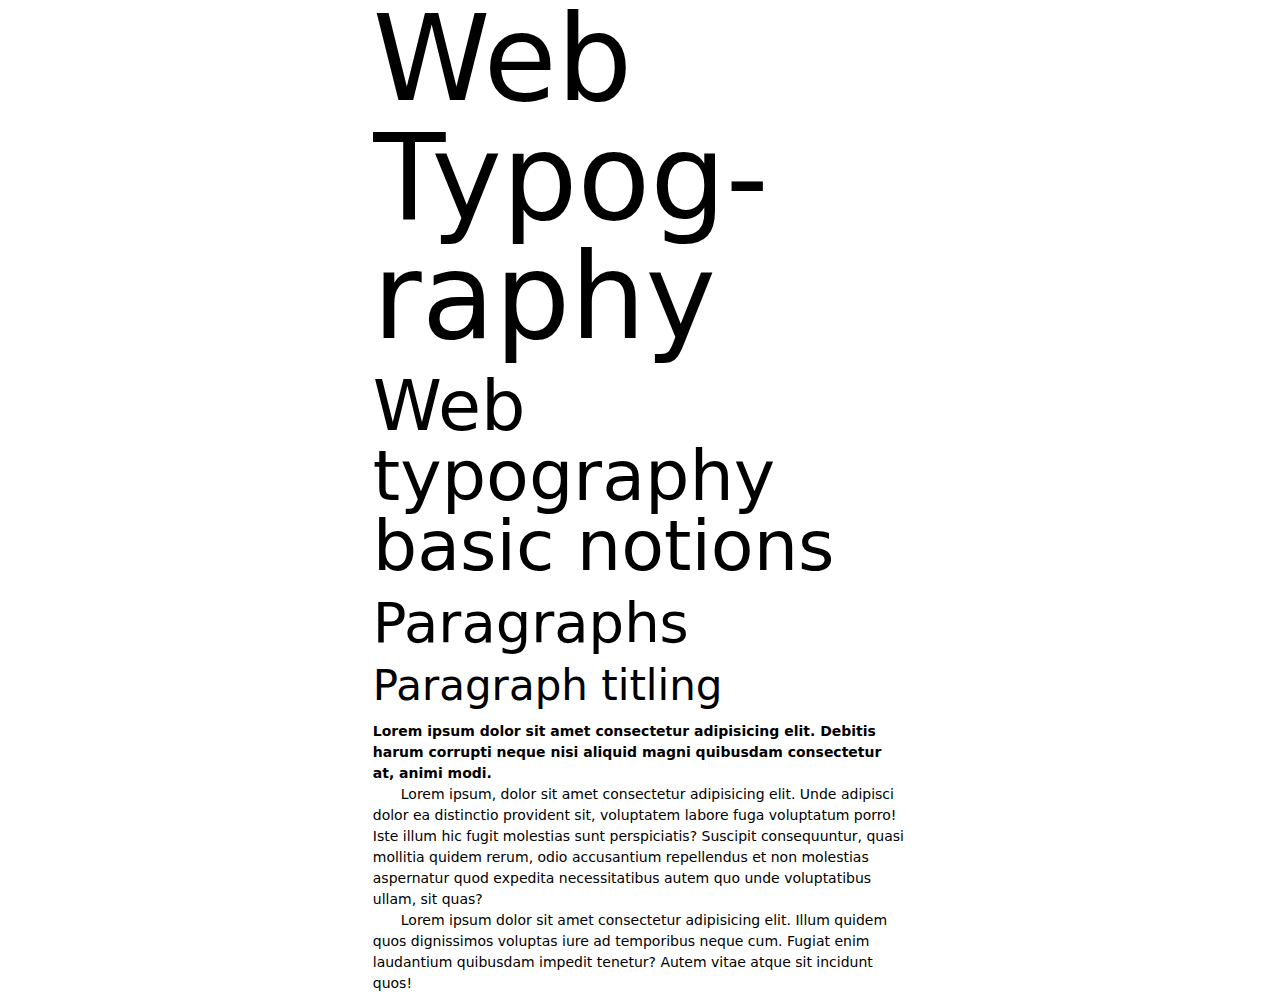
<file: 17.12/index.html>
<!DOCTYPE html>
<html lang="en">
  <head>
    <meta charset="UTF-8" />
    <meta name="viewport" content="width=device-width, initial-scale=1.0" />
    <title>Web Typography</title>
    <!-- Normalize CSS resets default to sensible design choices -->
    <link
      rel="stylesheet"
      href="https://cdn.jsdelivr.net/npm/modern-normalize@3.0.1/modern-normalize.min.css"
    />
    <!-- Normalize CSS resets typography defaults to sensible design choices -->
    <link rel="stylesheet" href="assets/css/typography.css" />
    <!-- My own styles -->
    <link rel="stylesheet" href="assets/css/style.css" />
  </head>
  <body>
    <div class="page-wrapper">
      <header>
        <h1>Web <span class="kerning">T</span>ypog&shy;raphy</h1>
        <h2>Web typography basic notions</h2>
      </header>
      <main>
        <h3 class="tracking">Paragraphs</h3>
        <article>
          <section>
            <h4>Paragraph titling</h4>
            <p class="paragraph-heading leading tracking">
              Lorem ipsum dolor sit amet consectetur adipisicing elit. Debitis
              harum corrupti neque nisi aliquid magni quibusdam consectetur at,
              animi modi.
            </p>
            <p class="indent">
              Lorem ipsum, dolor sit amet consectetur adipisicing elit. Unde
              adipisci dolor ea distinctio provident sit, voluptatem labore fuga
              voluptatum porro! Iste illum hic fugit molestias sunt
              perspiciatis? Suscipit consequuntur, quasi mollitia quidem rerum,
              odio accusantium repellendus et non molestias aspernatur quod
              expedita necessitatibus autem quo unde voluptatibus ullam, sit
              quas?
            </p>
            <p class="indent">
              Lorem ipsum dolor sit amet consectetur adipisicing elit. Illum
              quidem quos dignissimos voluptas iure ad temporibus neque cum.
              Fugiat enim laudantium quibusdam impedit tenetur? Autem vitae
              atque sit incidunt quos!
            </p>
          </section>
        </article>
      </main>
    </div>
  </body>
</html>
</file>
<file: assets/css/style.css>
@charset "UTF-8";

:root {
  /* Font values */
  --font-family: 'Times New Roman', serif;
  --font-size: 24px;
  --space-m: 1rem;
  --pink: rgb(255, 0, 157);

  --font-size-s: 0.8rem;

}

::selection {
  color: var(--pink);
  background: rgba(0, 0, 0, 0.99);
}

/* GENERAL STYLES */

html, body {
  height: 100%; /* or min-height: 100vh; */
  margin: 0;
  padding: 0;
}



html {
  font-size: var(--font-size);
  font-family: var(--font-family);
  color: var(--color-text);
  background-color: white;
}

p {
  margin: 0;  
  padding: 0; 
  line-height: 1.3;   
  cursor:text;
  -ms-hyphens: auto;
  -moz-hyphens: auto;
  -webkit-hyphens: auto;
  hyphens: auto;
}

a {
  color: var(--color-text-link);
  text-decoration: none;
  line-height: 1;
  color: var(--pink);
}

li {
  list-style:none;
}

h1{
  text-align: center;
  margin-top:var(--space-m);
  transition: transform 0.2s ease;
  user-select:none;
}

/* Shake effect on hover */
h1:hover {
  animation: shake 0.5s ease-in-out;
  color:var(--pink);
  cursor: url('cursor.png') 10 10, auto;
}
/* Keyframes for the shake animation */
@keyframes shake {
  0% {
    rotate: 0deg;
  }
  25% {
    rotate: 10deg;
  }
  50% {
    rotate: -10deg;
  }
  75% {
    rotate: 10deg;
  }
  100% {
    rotate: 0deg;
  }
}

img {
  user-select:none;
}
h2{
  text-align: center;
  color: var(--pink);
  margin:3rem 0;
  cursor: url('cursor.png') 10 10, auto;
  user-select:none;
}
.section {
  scroll-margin-top: var(--space-m);
}

.section p {
  text-indent:var(--space-m);
}
.section p:first-of-type {
  text-indent:0;
}
.noindent {
  text-indent: 0 !important;
}

h3{
  /* h3 style */
  text-align: center;
}

footer{
  color: var(--pink);
  margin-bottom:var(--space-m);
}

footer p {
  color: var(--pink);
  text-indent:var(--space-m);
  word-break: break-all;
}

footer:hover p {
  color: black;
  cursor:default;
}

footer p:hover {
  color: var(--pink);
}

div.page-wrapper {
  margin: 0 auto;
  max-width: 51ch;
}

.credits {
  text-align:center;
  font-size:var(--font-size-s);
  margin:2rem 0;
  color:var(--pink);
  cursor: url('cursor.png') 10 10, auto;

}
 
.navigation {
position: fixed;
top: var(--space-m);
left: var(--space-m);
font-size: var(--font-size-s);
user-select:none;
font-weight: bold;

}

.navigation a {
  display:block;
  cursor: url('cursor.png') 10 10, auto;

}
.navigation a:hover, .navigation a.active {
  color:black;
}

figcaption {
  word-break:break-all;
  font-size:var(--font-size-s);
}

.pink {
  color:var(--pink);
}


.footnote-ref {
  text-decoration: none;
  color: var(--pink);
  cursor: pointer;
}
/* Initially hide the sidenotes */
.sidenote {
  color: var(--pink);
  display: none;
  font-size: var(--font-size-s);
  padding-left: 2rem;
  text-indent:0;
}


#mobilerat {
display:none;
}


@media only screen and (max-width: 820px) {
  html {
    font-size: 18px;
  }
  body {
    padding: 0 5%;
  }
  
.navigation {
  position: relative;
  text-align: center;
  left:auto;
  top:auto;
  margin-top:3rem;
  font-size:1rem;

}
.navigation a {
  line-height:1.2;

}
#mobilerat {
  display:block;
  position: absolute;
  width: 30px; /* Change size of the image */
  height: 30px;
  touch-action: none; /* Prevent default mobile gestures */
  pointer-events: none; /* Prevent image from blocking touch events */
}
}
</file>
<file: 17.12/assets/css/typography.css>
html {
    line-height: 1.5;
    font-size: 14px;
    font-family: Arial, Helvetica, sans-serif;
    }
    body {
    line-height: inherit;
    text-rendering: optimizeLegibility;
    font-kerning: normal;
    }
    * {
    margin: 0;
    }
    h1,
    h2,
    h3,
    h4,
    h5,
    h6,
    p {
        font-family: inherit;
        font-size: inherit;
        font-weight: inherit;
        }
</file>
<file: 17.12/assets/css/style.css>
body {
        /* hyphens: auto; */
    }
    
    h1 {
    font-size: 8.5rem;
    }
    h2 {
    font-size: 5rem
    }
    h3 {
    font-size: 4rem
    }
    h4 {
    font-size: 3rem
    }
    h5 {
    font-size: 2rem
    }
    h6 {
        font-size: 1rem
    }

    h1,
    h2,
    h3,
    h4,
    h5,
    h6 {
        line-height: 1;
        margin-bottom: 1rem;
    }


    .page-wrapper {
        margin: 0 auto;
        max-width: 60ch;
        overflow: hidden;
    }
    .indent {
        text-indent: 2rem;
        }
        
    .paragraph-heading {
     /* font-family: Georgia, 'Times New Roman', Times, serif; */
     font-weight: 600;
     /* font-size: 2rem; */
    }

    .leading {
        line-height: 1.5;
        }
    
    .tracking {
        letter-spacing: -rem;
    }
    
    .kerning {
        letter-spacing: -1rem;
    }
</file>
